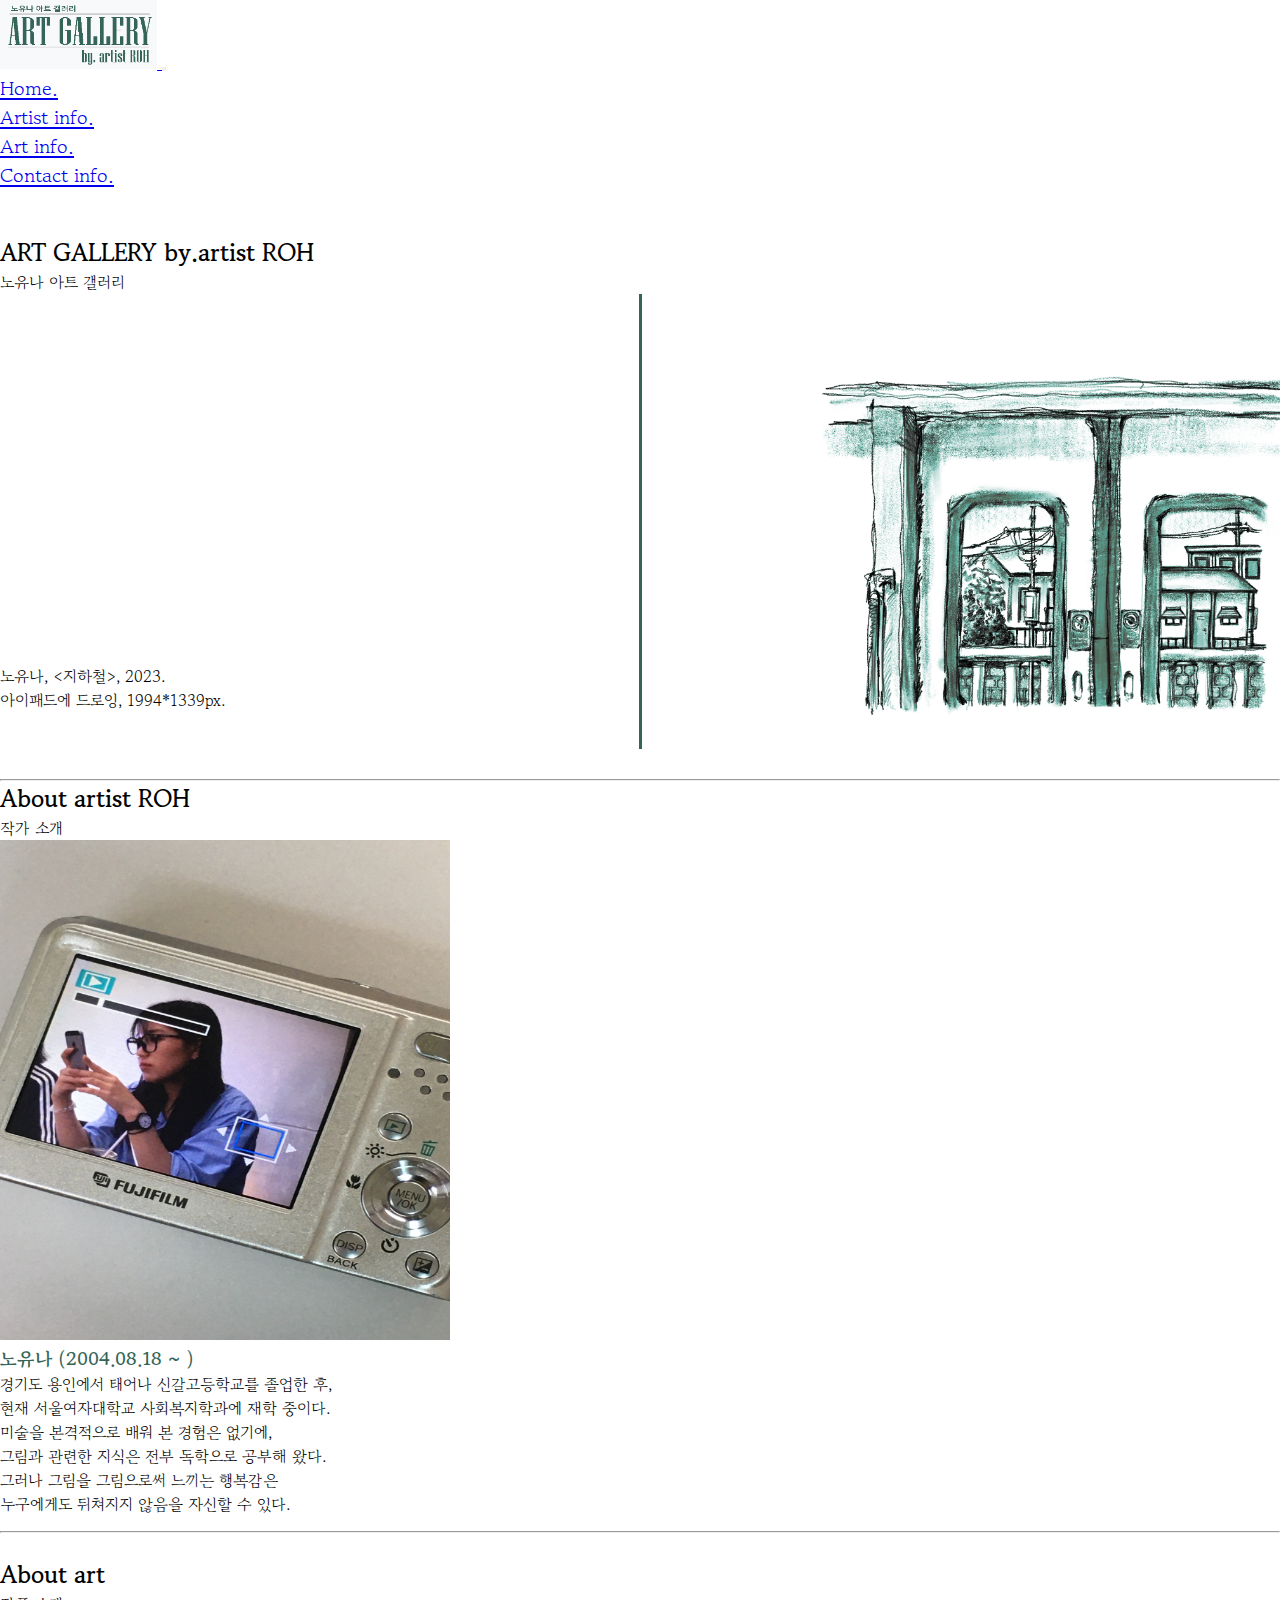
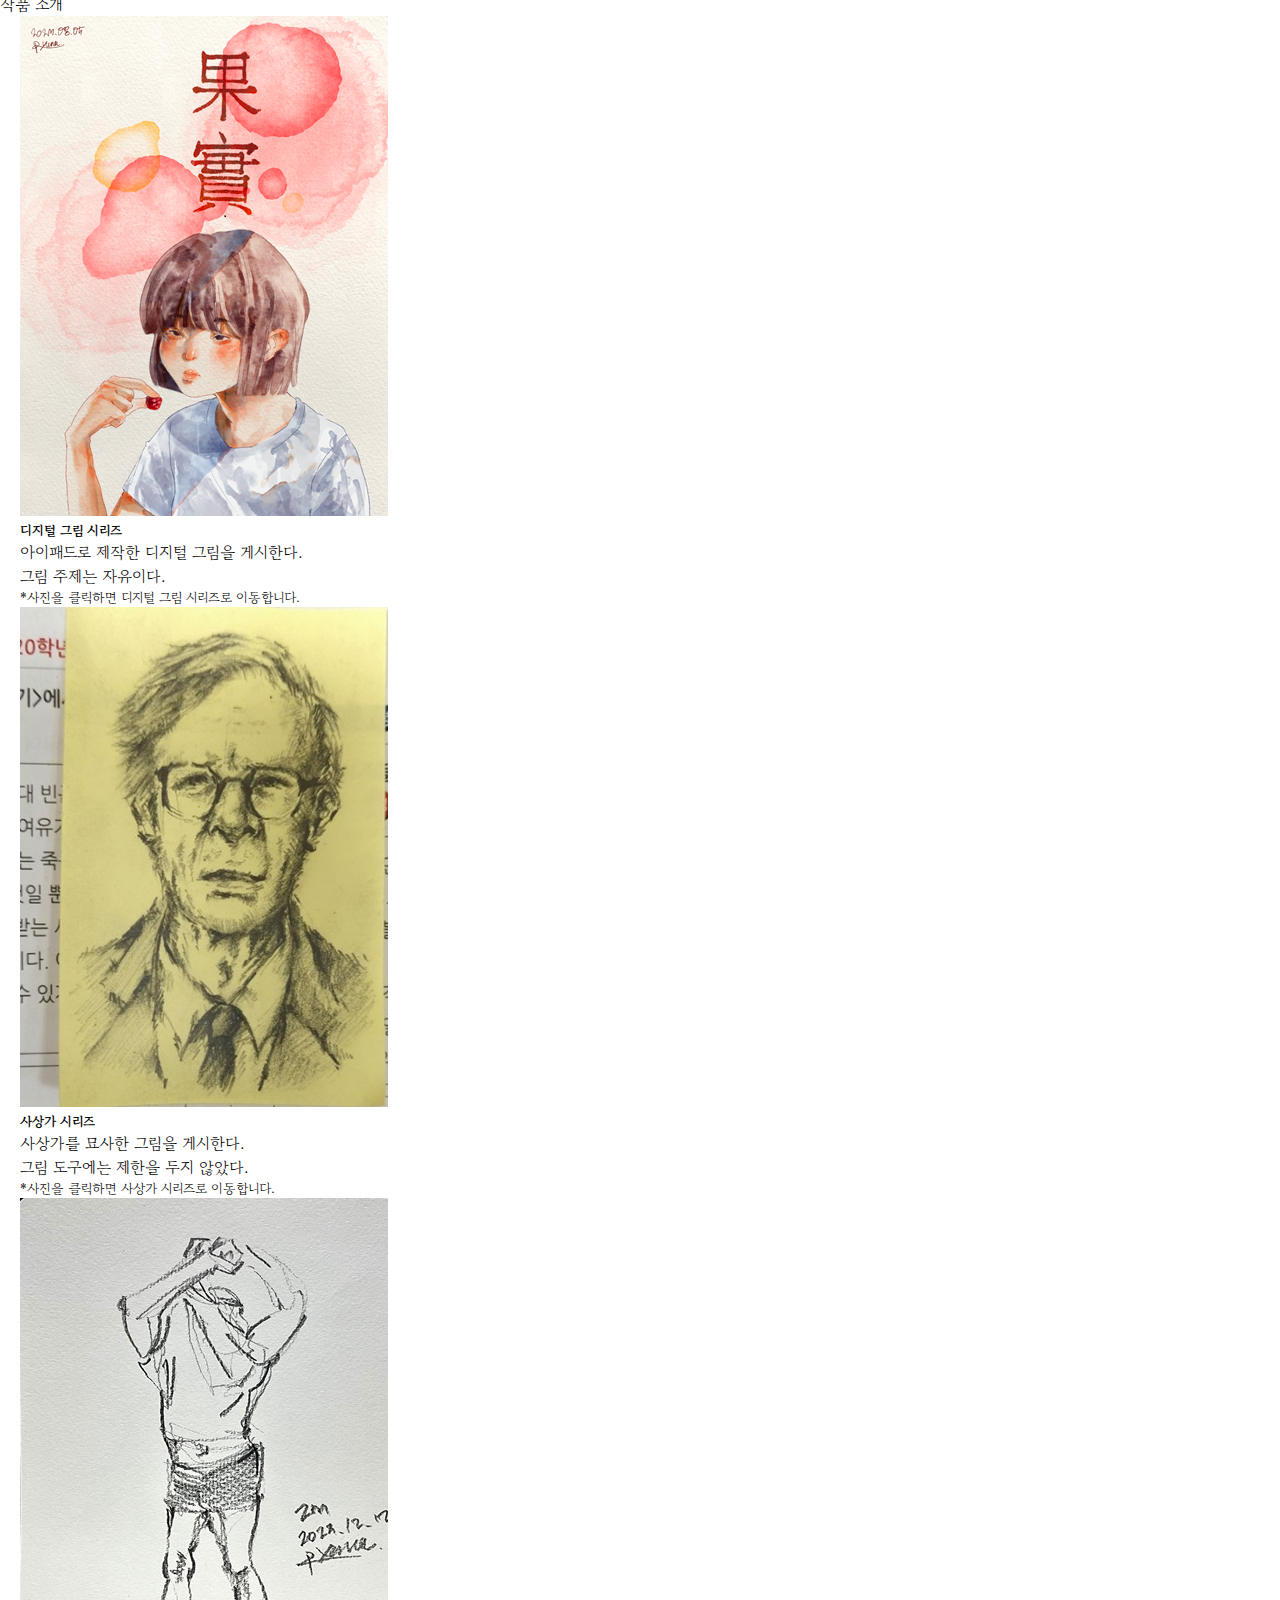
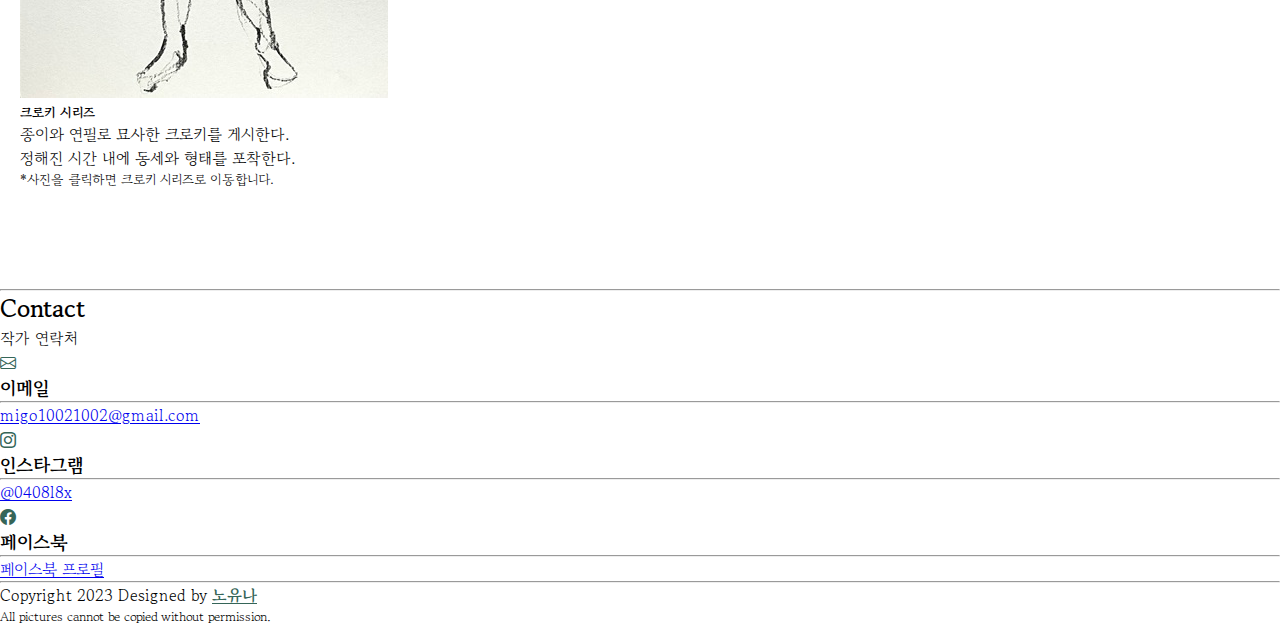
<file: index.html>
<!doctype html>
<html lang="ko">
  <head>
<!--//                   _ooOoo_
    //                  o8888888o
    //                  88" . "88
    //                  (| -_- |)
    //                  O\  =  /O
    //               ____/`---'\____
    //             .'  \\|     |//  `.
    //            /  \\|||  :  |||//  \
    //           /  _||||| -:- |||||-  \
    //           |   | \\\  -  /// |   |
    //           | \_|  ''\---/''  |   |
    //           \  .-\__  `-`  ___/-. /
    //         ___`. .'  /--.--\  `. . __
    //      ."" '<  `.___\_<|>_/___.'  >'"".
    //     | | :  `- \`.;`\ _ /`;.`/ - ` : | |
    //     \  \ `-.   \_ __\ /__ _/   .-` /  /
    //======`-.____`-.___\_____/___.-`____.-'======
    //                   `=---='
    //
    //^^^^^^^^^^^^^^^^^^^^^^^^^^^^^^^^^^^^^^^^^^^^^
    //          佛祖保佑           永无BUG
    //         God Bless        Never Crash
    //         Buddha Bless:      "No Bugs"-->
    
    <meta charset="utf-8">
    <meta name="viewport" content="width=device-width, initial-scale=1">
    <title>ART GALLERY by. artist ROH</title>

    <!--스타일-->
    <style>
    </style>

    <link href="https://cdn.jsdelivr.net/npm/bootstrap@5.3.1/dist/css/bootstrap.min.css" rel="stylesheet" integrity="sha384-4bw+/aepP/YC94hEpVNVgiZdgIC5+VKNBQNGCHeKRQN+PtmoHDEXuppvnDJzQIu9" crossorigin="anonymous">
    <link rel="stylesheet" href="https://cdn.jsdelivr.net/npm/bootstrap-icons@1.9.1/font/bootstrap-icons.css">

    <!--구글폰트-->
    <link rel="preconnect" href="https://fonts.googleapis.com">
    <link rel="preconnect" href="https://fonts.gstatic.com" crossorigin>
    <link href="https://fonts.googleapis.com/css2?family=Gowun+Batang&display=swap" rel="stylesheet">

    <!--외부 스타일시트-->
    <link type="text/css" rel="stylesheet" href="style.css">
  </head>

  <body data-bs-spy="scroll" data-bs-target="#nav-menu">

      <!-- 네비게이션 영역 시작 -->
      
  <a id="home"></a>
      <nav class="navbar navbar-expand-md bg-light border-bottom border-1 fixed-top">
        <div class="container">

            <a class="navbar-brand" href="#home">
              <img src="weblogo.png" width="157.1" height="68.5">
                </a>

            <button class="navbar-toggler" type="button" data-bs-toggle="collapse" data-bs-target="#nav-menu"
                aria-controls="nav-menu" aria-expanded="false" aria-label="메뉴">
                <span class="navbar-toggler-icon"></span>
            </button>

            <div class="collapse navbar-collapse" id="nav-menu">
                <ul class="navbar-nav ms-auto my-2">
                    <li class="nav-item"><a class="nav-link" href="#home" style="font-size: 15pt;">Home.</a></li>
                    <li class="nav-item"><a class="nav-link" href="#about-artist" style="font-size: 15pt;">Artist info.</a></li>
                    <li class="nav-item"><a class="nav-link" href="#art" style="font-size: 15pt;">Art info.</a></li>
                    <li class="nav-item"><a class="nav-link" href="#contact" style="font-size: 15pt;">Contact info.</a></li>
                </ul>
            </div>
        </div>
    </nav>

<!--네비게이션 영역 끝-->

<pre>
  


</pre>

<div class="container">

<!--홈 화면 영역 시작-->

<div class="text-center py-5">
  <h2 class="fw-bold">ART GALLERY by.artist ROH</h2>
  <p class="lead text-muted">노유나 아트 갤러리</p>
</div>
    <div class="container" id="mainart">
      <div class="row">
        <div id="traininfo" class="col">
          노유나, <지하철>, 2023.<br/>
          아이패드에 드로잉, 1994*1339px.
        </div>
        <div class="col">
          <img src="main_train.png" width="700" height="450">
        </div>
      </div>
    </div>
      <pre>

      </pre>
      <hr/>

<!--홈 화면 영역 끝-->

<!--작가 소개 영역 시작-->  

<section class="container py-5" id="about-artist">
  <div class="text-center py-5">
      <h2 class="fw-bold">About artist ROH</h2>
      <p class="lead text-muted">작가 소개</p>
  </div>
  <div class="row justify-content-center align-items-center mb-5">
      <div class="col-md-5">
          <img src="artistpic.jpg" alt="작가 소개" width="450" height="500" class="img-fluid">
      </div>
      <div class="col-md-7 col-lg-5 px-lg-5">
          <h3 id="infotitle" class="fw-bold mb-3">노유나 (2004.08.18 ~ )</h3>
          <p class="lh-lg">경기도 용인에서 태어나 신갈고등학교를 졸업한 후,<br/>현재 서울여자대학교 사회복지학과에 재학 중이다.</p>
          <p class="lh-lg">미술을 본격적으로 배워 본 경험은 없기에,
            <br/>그림과 관련한 지식은 전부 독학으로 공부해 왔다. </p>
            <p class="lh-lg">그러나 그림을 그림으로써 느끼는 행복감은
              <br/>누구에게도 뒤쳐지지 않음을 자신할 수 있다.
          </p>
      </div>
  </div>
  
</section>
<pre>

</pre>

<hr/>

<!--작가 소개 영역 끝-->

<!--작품 소개 영역 시작-->

<div class="text-center py-5">
  <a id="art">&nbsp;</a>
  <h2 class="fw-bold">About art</h2>
  <p class="lead text-muted">작품 소개</p>
</div>

<div class="container text-center" style="margin-bottom: 100px; margin-left: 20px;">
  <div class="gallery">

  <div class="row">
    <div class="col">
      <div class="card" style="width: 23rem;">
        <a href="diartinfo.html" target="_blank"><img src="fruit.PNG" class="card-img-top" alt="fruit"></a>
        <div class="card-body">
          <h5 class="card-text" style="font-weight: bold;">
            디지털 그림 시리즈
          </h5>
          <p>아이패드로 제작한 디지털 그림을 게시한다.
            <br/>그림 주제는 자유이다.</p>
            <p style="font-size: 10pt;">*사진을 클릭하면 디지털 그림 시리즈로 이동합니다.</p>
        </div>
      </div>
    </div>

    <div class="col">
      <div class="card" style="width: 23rem;">
        <a href="ethartinfo.html" target="_blank"><img src="rawls.jpg" class="card-img-top" alt="rawls"></a>
        <div class="card-body">
          <h5 class="card-text" style="font-weight: bold;">
            사상가 시리즈
          </h5>
          <p>사상가를 묘사한 그림을 게시한다.
            <br/>그림 도구에는 제한을 두지 않았다.</p>
            <p style="font-size: 10pt;">*사진을 클릭하면 사상가 시리즈로 이동합니다.</p>
        </div>
      </div>
    </div>

    <div class="col">
      <div class="card" style="width: 23rem;">
        <a href="croinfo.html" target="_blank"><img src="croquis2.jpg" class="card-img-top" alt="cro"></a>
        <div class="card-body">
          <h5 class="card-text" style="font-weight: bold;">
            크로키 시리즈
          </h5>
          <p>종이와 연필로 묘사한 크로키를 게시한다.
            <br/>정해진 시간 내에 동세와 형태를 포착한다.</p>
            <p style="font-size: 10pt;">*사진을 클릭하면 크로키 시리즈로 이동합니다.</p>
        </div>
      </div>
    </div>
  </div>

</div>

</div>

<hr/>
<!--작품 소개 영역 끝-->

<!--연락처 영역 시작-->


<section class="container overflow-hidden py-5 text-center" id="contact">

  <div class="py-5">
      <h2 class="fw-bold">Contact</h2>
      <p class="lead text-muted">작가 연락처</p>
  </div>

  <div class="row py-5 gy-3">
      <div class="col-md-4">
          <div class="shadow p-4 border-bottom border-2 border-success">
              <i id="email" class="bi bi-envelope fs-5"></i>
              <h3 class="fw-bold fs-5 py-2">이메일</h3>
              <hr>
              <p class="text-muted"><a href="https://mail.google.com/mail/u/0/?tab=rm&ogbl#inbox" target="_blank" class="link-success link-offset-2 link-underline-opacity-25 link-underline-opacity-100-hover">migo10021002@gmail.com</a></p>
          </div>
      </div>

      <div class="col-md-4">
        <div class="shadow p-4 border-bottom border-2 border-success">
            <i id="ins" class="bi bi-instagram fs-5"></i>
            <h3 class="fw-bold fs-5 py-2">인스타그램</h3>
            <hr>
            <p class="text-muted"><a href="https://instagram.com/0408l8x?igshid=MzMyNGUyNmU2YQ==" target="_blank" class="link-success link-offset-2 link-underline-opacity-25 link-underline-opacity-100-hover">@0408l8x</a></p>
        </div>
    </div>

      <div class="col-md-4">
          <div class="shadow p-4 border-bottom border-2 border-success">
            <i id="fcb" class="bi bi-facebook fs-5"></i>
              <h3 class="fw-bold fs-5 py-2">페이스북</h3>              
              <hr>
              <p class="text-muted"></p></a><a href="https://www.facebook.com/profile.php?id=100023701244169" target="_blank" class="link-success link-offset-2 link-underline-opacity-25 link-underline-opacity-100-hover">페이스북 프로필</a></p>
          </div>
      </div>

  </div>
</section>
<hr/>
<!--연락처 영역 끝-->

<!--풋터 영역 시작-->

<footer class="bg-light text-black">
  <div class="container text-center">
      <p class="py-4 mb-0">Copyright 2023 Designed by
        <a id="RYN" href="easteregg.html">노유나</a></p>
      <p class="text-muted" style="font-size: small; padding-bottom: 15px;">All pictures cannot be copied without permission.</p>
  </div>
</footer>

<!--풋터 영역 끝-->

</div>

      <script src="https://cdn.jsdelivr.net/npm/bootstrap@5.3.1/dist/js/bootstrap.bundle.min.js" integrity="sha384-HwwvtgBNo3bZJJLYd8oVXjrBZt8cqVSpeBNS5n7C8IVInixGAoxmnlMuBnhbgrkm" crossorigin="anonymous"></script>
  </body>
</html>
</file>
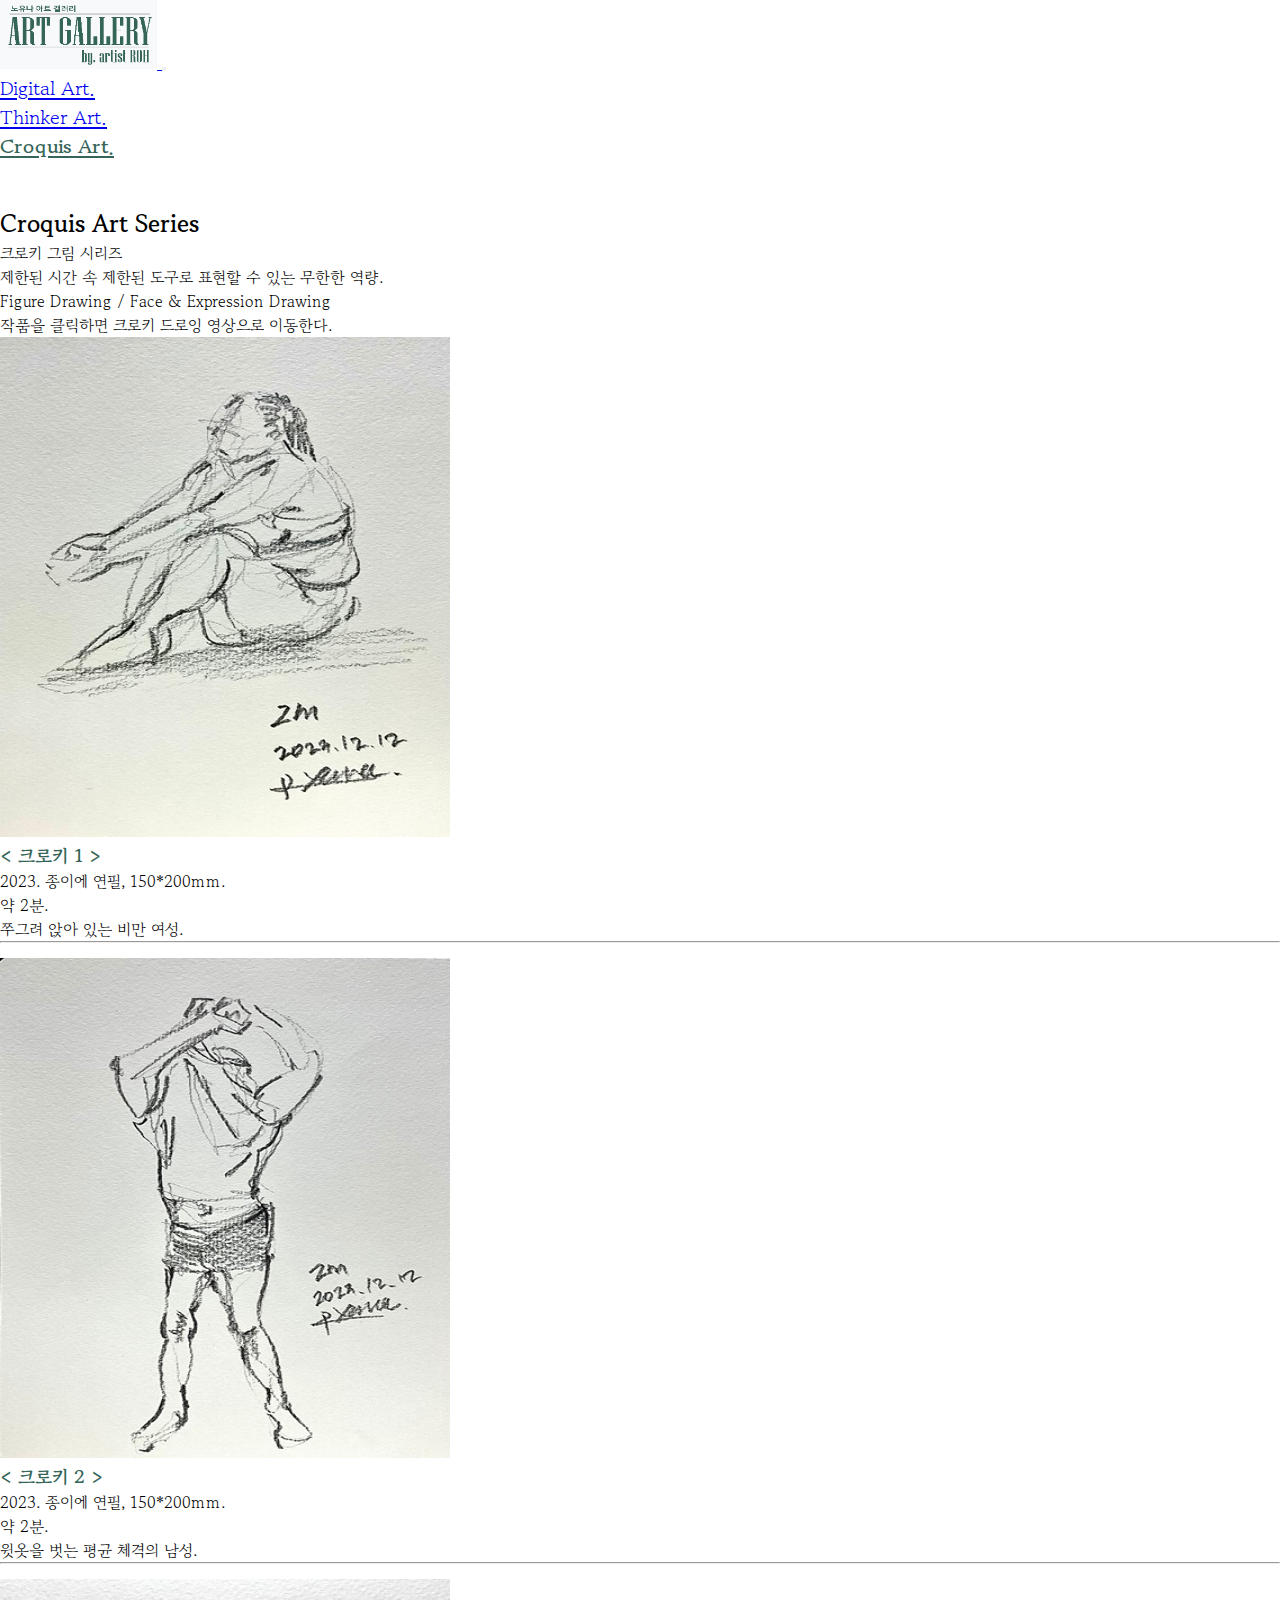
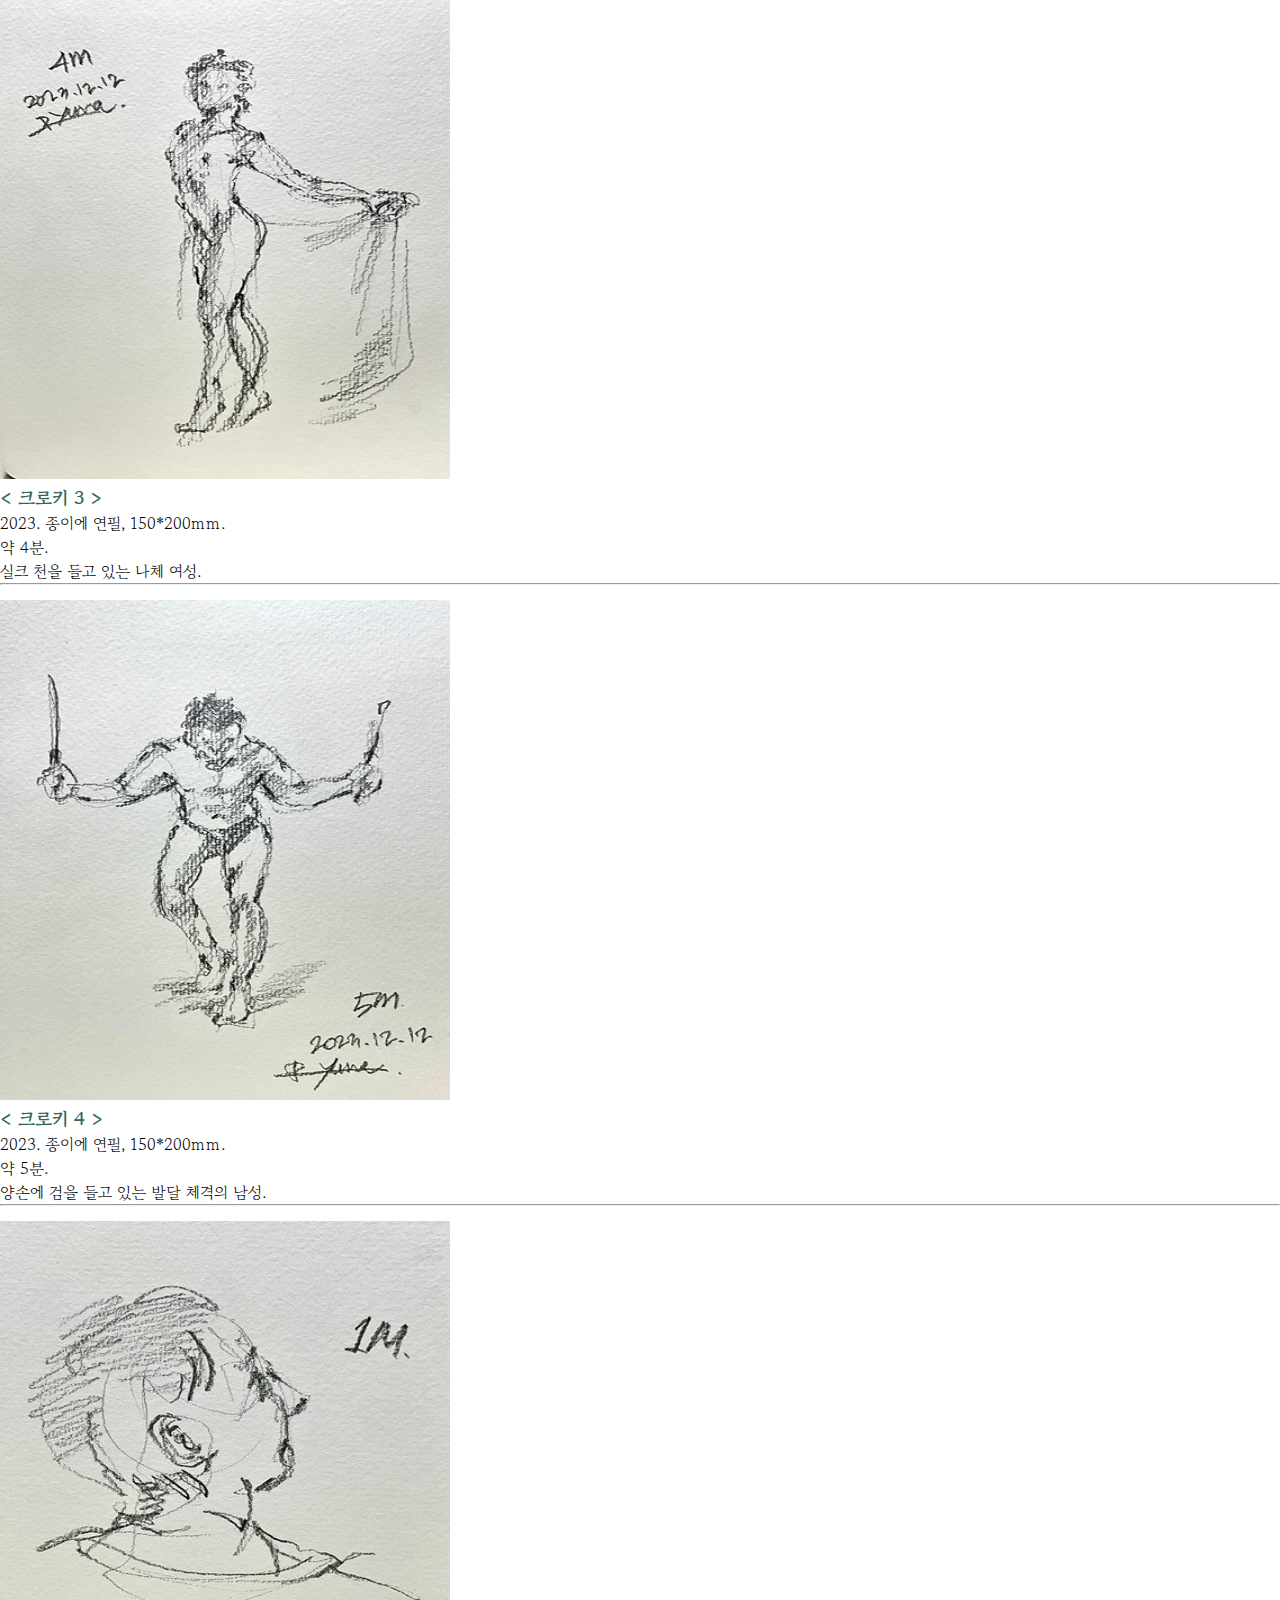
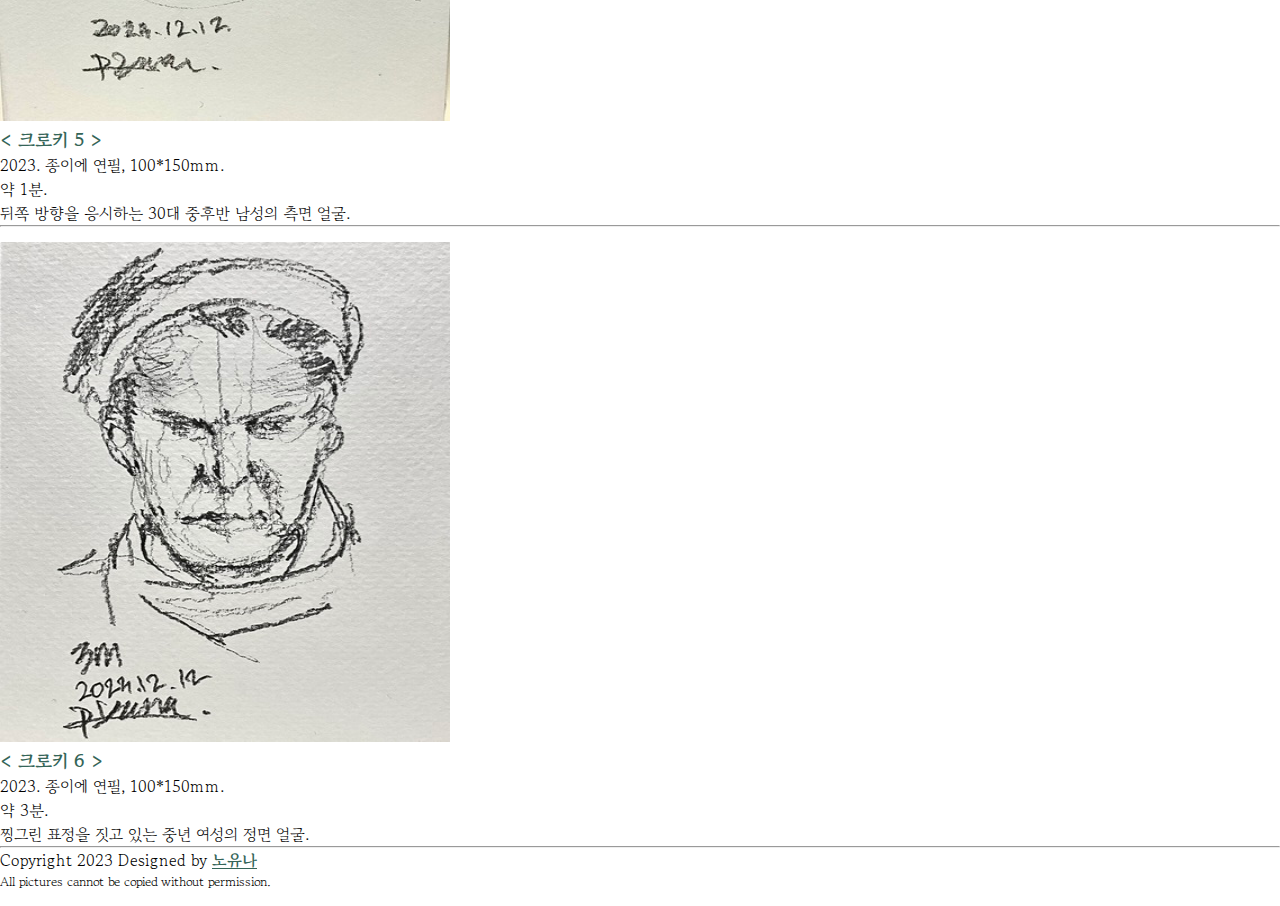
<file: croinfo.html>
<!doctype html>
<html lang="ko">
  <head>
    <meta charset="utf-8">
    <meta name="viewport" content="width=device-width, initial-scale=1">
    <title>Croquis Art Series</title>


    <link href="https://cdn.jsdelivr.net/npm/bootstrap@5.3.1/dist/css/bootstrap.min.css" rel="stylesheet" integrity="sha384-4bw+/aepP/YC94hEpVNVgiZdgIC5+VKNBQNGCHeKRQN+PtmoHDEXuppvnDJzQIu9" crossorigin="anonymous">
    <link rel="stylesheet" href="https://cdn.jsdelivr.net/npm/bootstrap-icons@1.9.1/font/bootstrap-icons.css">
    
    <!--구글 폰트-->
    <link rel="preconnect" href="https://fonts.googleapis.com">
    <link rel="preconnect" href="https://fonts.gstatic.com" crossorigin>
    <link href="https://fonts.googleapis.com/css2?family=Gowun+Batang&display=swap" rel="stylesheet">
    </head>

    <!--외부 스타일시트-->
    <link type="text/css" rel="stylesheet" href="crostyle.css">

  <body>

    <!--네비게이션 영역 시작-->
      
  <nav class="navbar navbar-expand-md bg-light border-bottom border-1 fixed-top">
    <div class="container">

        <a class="navbar-brand" href="index.html">
          <img src="weblogo.png" width="157.1" height="68.5">
            </a>

        <button class="navbar-toggler" type="button" data-bs-toggle="collapse" data-bs-target="#nav-menu"
            aria-controls="nav-menu" aria-expanded="false" aria-label="메뉴">
            <span class="navbar-toggler-icon"></span>
        </button>

        <div class="collapse navbar-collapse" id="nav-menu">
            <ul class="navbar-nav ms-auto my-2">
                <li class="nav-item"><a class="nav-link" href="diartinfo.html" style="font-size: 15pt;">Digital Art.</a></li>
                <li class="nav-item"><a class="nav-link" href="ethartinfo.html" style="font-size: 15pt;">Thinker Art.</a></li>
                <li class="nav-item"><a class="nav-link" href="croinfo.html" style="font-size: 15pt; font-weight: bold; color: #356558;">Croquis Art.</a></li>

            </ul>
        </div>
    </div>
  </nav>

<!--네비게이션 영역 끝-->

<pre>



</pre>

<!--작품 상세 정보 영역 시작-->

<div class="container">
  
  <div class="gallery">

  <div class="text-center py-5">
    <h2 class="fw-bold">Croquis Art Series</h2>
    <p class="lead text-muted">크로키 그림 시리즈</p>
    <p>제한된 시간 속 제한된 도구로 표현할 수 있는 무한한 역량.
      <br/>Figure Drawing / Face & Expression Drawing
    </p>
    <p>
      작품을 클릭하면 크로키 드로잉 영상으로 이동한다.
    </p>
  </div>

        
  <div class="row justify-content-center align-items-center mb-5">
    <div class="col-md-5">
        <a href="https://youtu.be/bjOPbR0DeRE?si=0MGGJalEHAdvnBLA" target="_blank">
          <figure>
          <img src="croquis1.jpg" alt="크로키1" width="450" height="500" class="img-fluid">
          <figcaption>유튜브 외부 링크로 이동</figcaption>
        </figure>
        </a>
    </div>
    <div class="col-md-7 col-lg-5 px-lg-5">
        <h3 id="infotitle" class="fw-bold mb-3">&lt; 크로키 1 &gt;</h3>
        <p class="text-muted">2023. 종이에 연필, 150*200mm.</p>

        <p class="lh-lg">약 2분.<br/>
          쭈그려 앉아 있는 비만 여성.</p>

    </div>
  </div>

  <hr/>

  <pre>
  </pre>

  <div class="row justify-content-center align-items-center mb-5">
    <div class="col-md-5">
      <a href="https://youtu.be/6c-Mks2P5XU?si=u7orHp4uUrjVBOIN" target="_blank">
        <figure>
        <img src="croquis2.jpg" alt="크로키2" width="450" height="500" class="img-fluid">
        <figcaption>유튜브 외부 링크로 이동</figcaption>
      </figure>
      </a>
  </div>
    <div class="col-md-7 col-lg-5 px-lg-5">
        <h3 id="infotitle" class="fw-bold mb-3">&lt; 크로키 2 &gt;</h3>
        <p class="text-muted">2023. 종이에 연필, 150*200mm.</p>

        <p class="lh-lg">약 2분.<br/>
          윗옷을 벗는 평균 체격의 남성.</p>
    </div>
  </div>

  <hr/>

  <pre>
  </pre>

  <div class="row justify-content-center align-items-center mb-5">
    <div class="col-md-5">
      <a href="https://youtu.be/QMRTJ0hBCIo?si=7y0bw14owwwTUNwe" target="_blank">
        <figure>
        <img src="croquis3.jpg" alt="크로키3" width="450" height="500" class="img-fluid">
        <figcaption>유튜브 외부 링크로 이동</figcaption>
      </figure>
      </a>
  </div>
    <div class="col-md-7 col-lg-5 px-lg-5">
        <h3 id="infotitle" class="fw-bold mb-3">&lt; 크로키 3 &gt;</h3>
        <p class="text-muted">2023. 종이에 연필, 150*200mm.</p>
         
        <p class="lh-lg">약 4분.<br/>
          실크 천을 들고 있는 나체 여성.</p>
    </div>
  </div>

  <hr/>

  <pre>
  </pre>

  <div class="row justify-content-center align-items-center mb-5">
    <div class="col-md-5">
      <a href="https://youtu.be/jTeS5_MHaAM?si=ZosIKFo4FDitsipz" target="_blank">
        <figure>
        <img src="croquis4.jpg" alt="크로키4" width="450" height="500" class="img-fluid">
        <figcaption>유튜브 외부 링크로 이동</figcaption>
      </figure>
      </a>
  </div>
    <div class="col-md-7 col-lg-5 px-lg-5">
        <h3 id="infotitle" class="fw-bold mb-3">&lt; 크로키 4 &gt;</h3>
        <p class="text-muted">2023. 종이에 연필, 150*200mm.</p>

        <p class="lh-lg">약 5분.<br/>
          양손에 검을 들고 있는 발달 체격의 남성.</p>
        </p>
    </div>
  </div>

  <hr/>

  <pre>
  </pre>

  <div class="row justify-content-center align-items-center mb-5">
    <div class="col-md-5">
      <a href="https://youtu.be/nmB_24OxJ-I?si=EEEstEqslSGIA8IK" target="_blank">
        <figure>
        <img src="croquis5.jpg" alt="크로키5" width="450" height="500" class="img-fluid">
        <figcaption>유튜브 외부 링크로 이동</figcaption>
      </figure>
      </a>
  </div>
    <div class="col-md-7 col-lg-5 px-lg-5">
        <h3 id="infotitle" class="fw-bold mb-3">&lt; 크로키 5 &gt;</h3>
        <p class="text-muted">2023. 종이에 연필, 100*150mm.</p>

        <p class="lh-lg">약 1분.<br/>
          뒤쪽 방향을 응시하는 30대 중후반 남성의 측면 얼굴.
          </p>
    </div>
  </div>

  <hr/>

  <pre>
  </pre>

  <div class="row justify-content-center align-items-center mb-5">
    <div class="col-md-5">
      <a href="https://youtu.be/XdtpsscJJtQ?si=xWrknP6S8QyRHZhi" target="_blank">
        <figure>
        <img src="croquis6.jpg" alt="크로키6" width="450" height="500" class="img-fluid">
        <figcaption>유튜브 외부 링크로 이동</figcaption>
      </figure>
      </a>
  </div>
    <div class="col-md-7 col-lg-5 px-lg-5">
        <h3 id="infotitle" class="fw-bold mb-3">&lt; 크로키 6 &gt;</h3>
        <p class="text-muted">2023. 종이에 연필, 100*150mm.</p>

        <p class="lh-lg">약 3분.<br/>
          찡그린 표정을 짓고 있는 중년 여성의 정면 얼굴.</p>
    </div>
  </div>

</div>

  <hr/>

<!--작품 상세 정보 영역 끝-->

<!--풋터 영역 시작-->

<footer class="bg-light text-black">
  <div class="container text-center">
      <p class="py-4 mb-0">Copyright 2023 Designed by
        <a id="RYN" href="easteregg.html">노유나</a></p>
      <p class="text-muted" style="font-size: small; padding-bottom: 15px;">All pictures cannot be copied without permission.</p>
  </div>
</footer>

<!--풋터 영역 끝-->

</div>


    <script src="https://cdn.jsdelivr.net/npm/bootstrap@5.3.1/dist/js/bootstrap.bundle.min.js" integrity="sha384-HwwvtgBNo3bZJJLYd8oVXjrBZt8cqVSpeBNS5n7C8IVInixGAoxmnlMuBnhbgrkm" crossorigin="anonymous"></script>
  </body>
</html>
</file>
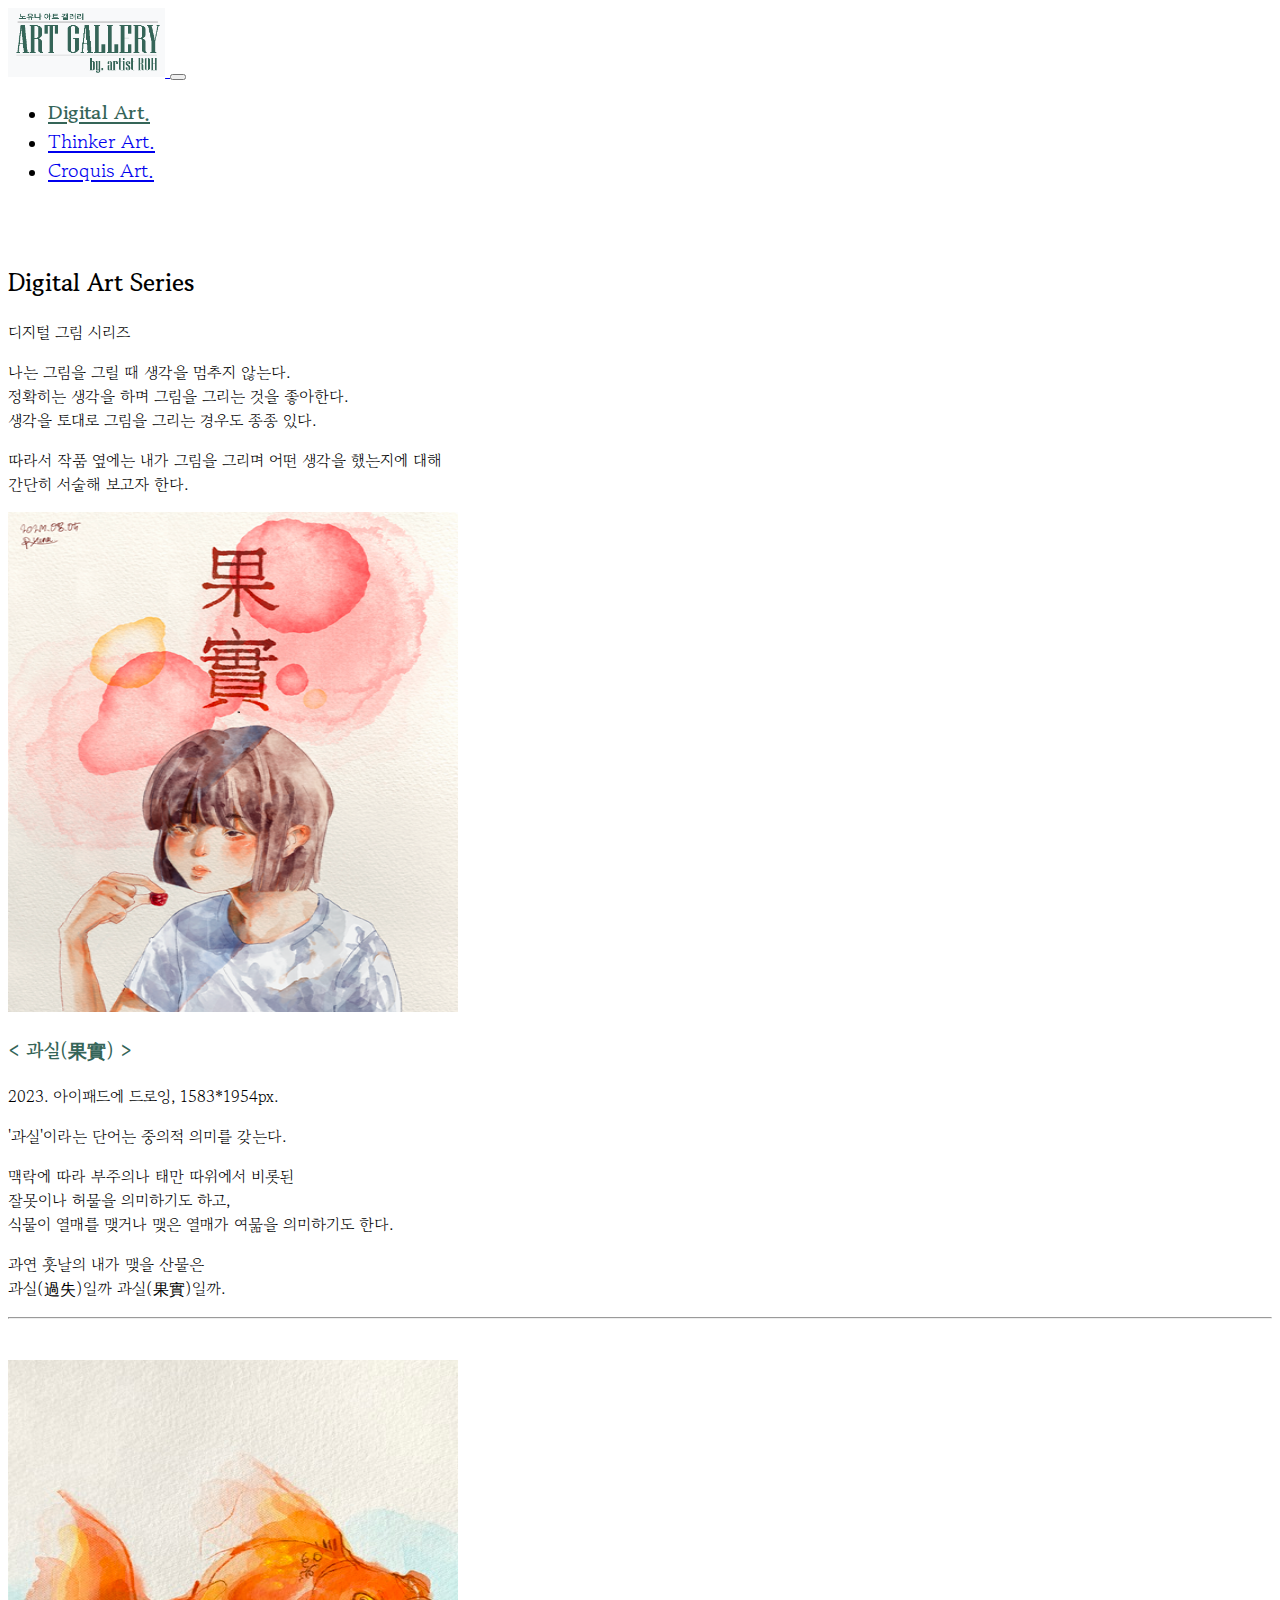
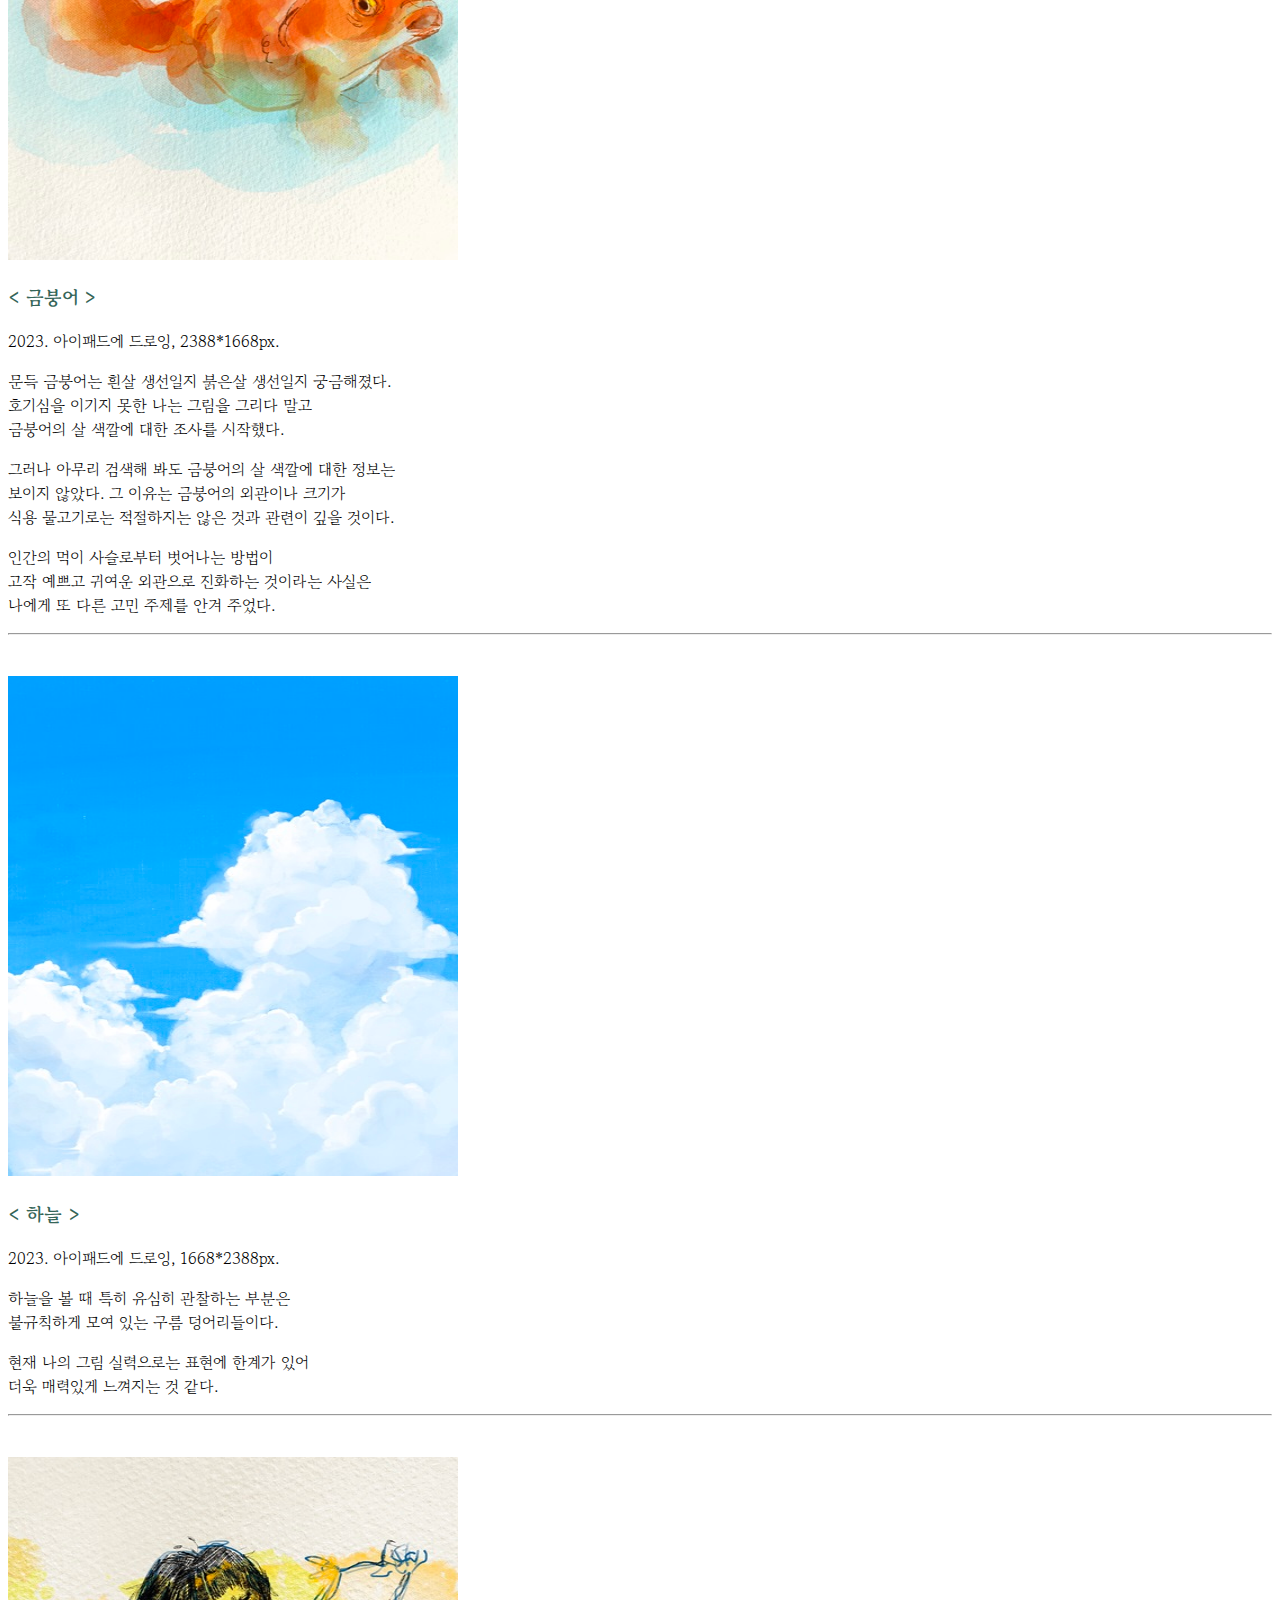
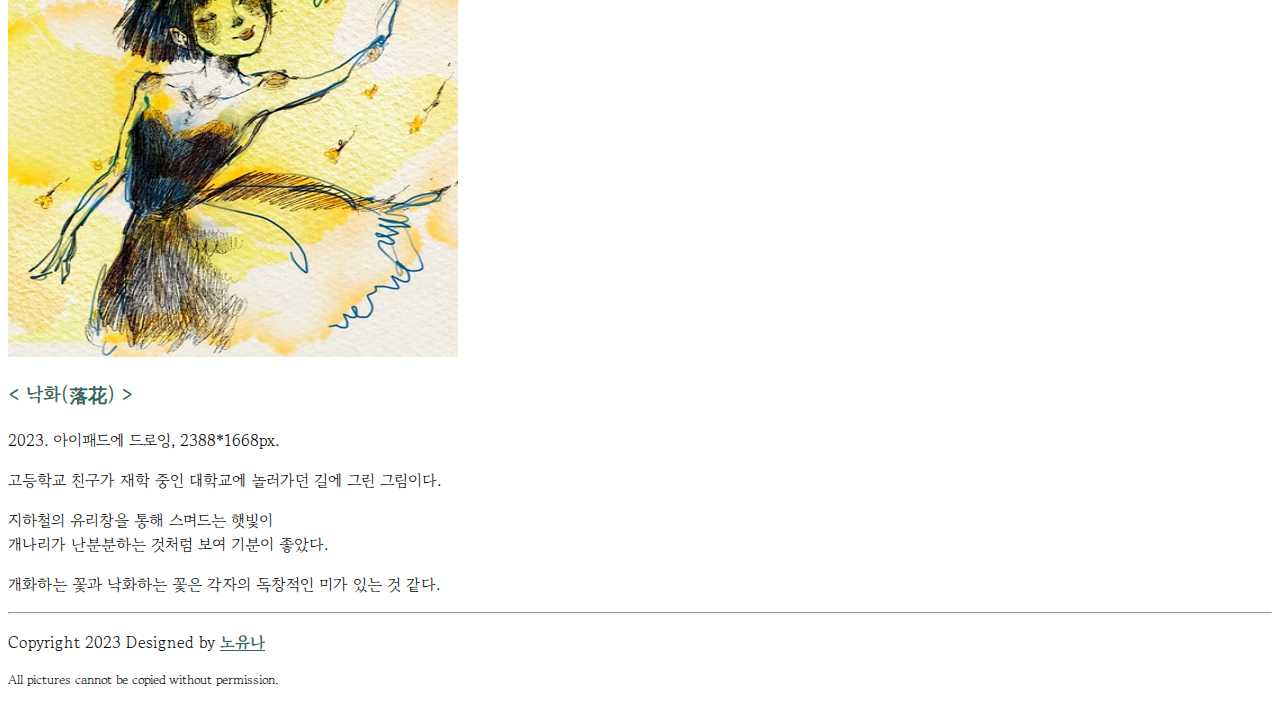
<file: diartinfo.html>
<!doctype html>
<html lang="ko">
  <head>
    <meta charset="utf-8">
    <meta name="viewport" content="width=device-width, initial-scale=1">
    <title>Digital Art Series</title>

    <!--내부 스타일-->
    <style>
      
    </style>

    <link href="https://cdn.jsdelivr.net/npm/bootstrap@5.3.1/dist/css/bootstrap.min.css" rel="stylesheet" integrity="sha384-4bw+/aepP/YC94hEpVNVgiZdgIC5+VKNBQNGCHeKRQN+PtmoHDEXuppvnDJzQIu9" crossorigin="anonymous">
    <link rel="stylesheet" href="https://cdn.jsdelivr.net/npm/bootstrap-icons@1.9.1/font/bootstrap-icons.css">
    
    <!--구글 폰트-->
    <link rel="preconnect" href="https://fonts.googleapis.com">
    <link rel="preconnect" href="https://fonts.gstatic.com" crossorigin>
    <link href="https://fonts.googleapis.com/css2?family=Gowun+Batang&display=swap" rel="stylesheet">
    </head>

    <!--외부 스타일시트-->
    <link type="text/css" rel="stylesheet" href="artstyle.css">

  <body>

    <!--네비게이션 영역 시작-->
      
  <nav class="navbar navbar-expand-md bg-light border-bottom border-1 fixed-top">
    <div class="container">

        <a class="navbar-brand" href="index.html">
          <img src="weblogo.png" width="157.1" height="68.5">
            </a>

        <button class="navbar-toggler" type="button" data-bs-toggle="collapse" data-bs-target="#nav-menu"
            aria-controls="nav-menu" aria-expanded="false" aria-label="메뉴">
            <span class="navbar-toggler-icon"></span>
        </button>

        <div class="collapse navbar-collapse" id="nav-menu">
            <ul class="navbar-nav ms-auto my-2">
                <li class="nav-item"><a class="nav-link" href="diartinfo.html" style="font-size: 15pt; font-weight: bold; color: #356558;">Digital Art.</a></li>
                <li class="nav-item"><a class="nav-link" href="ethartinfo.html" style="font-size: 15pt;">Thinker Art.</a></li>
                <li class="nav-item"><a class="nav-link" href="croinfo.html" style="font-size: 15pt;">Croquis Art.</a></li>

            </ul>
        </div>
    </div>
  </nav>

<!--네비게이션 영역 끝-->

<pre>



</pre>

<!--작품 상세 정보 영역 시작-->

<div class="container">
  
  <div class="text-center py-5">
    <h2 class="fw-bold">Digital Art Series</h2>
    <p class="lead text-muted">디지털 그림 시리즈</p>
    <p>나는 그림을 그릴 때 생각을 멈추지 않는다.
      <br/>정확히는 생각을 하며 그림을 그리는 것을 좋아한다.
      <br/>생각을 토대로 그림을 그리는 경우도 종종 있다.
      <p>따라서 작품 옆에는 내가 그림을 그리며 어떤 생각을 했는지에  대해
        <br/>간단히 서술해 보고자 한다.
      </p>

    </p>
  </div>

        
  <div class="row justify-content-center align-items-center mb-5">
    <div class="col-md-5">
        <img src="fruit.PNG" alt="과실" width="450" height="500" class="img-fluid">
    </div>
    <div class="col-md-7 col-lg-5 px-lg-5">
        <h3 id="infotitle" class="fw-bold mb-3">&lt; 과실(果實) &gt;</h3>
        <p class="text-muted">2023. 아이패드에 드로잉, 1583*1954px.</p>

        <p class="lh-lg">'과실'이라는 단어는 중의적 의미를 갖는다.</p>
        <p class="lh-lg">맥락에 따라 부주의나 태만 따위에서 비롯된
          <br/>잘못이나 허물을 의미하기도 하고,
          <br/>식물이 열매를 맺거나 맺은 열매가 여묾을 의미하기도 한다.</p>
        <p class="lh-lg">과연 훗날의 내가 맺을 산물은
          <br/>과실(過失)일까 과실(果實)일까.
        </p>

    </div>
  </div>

  <hr/>

  <pre>
  </pre>

  <div class="row justify-content-center align-items-center mb-5">
    <div class="col-md-5">
        <img src="fish.jpg" alt="금붕어" width="450" height="500" class="img-fluid">
    </div>
    <div class="col-md-7 col-lg-5 px-lg-5">
        <h3 id="infotitle" class="fw-bold mb-3">&lt; 금붕어 &gt;</h3>
        <p class="text-muted">2023. 아이패드에 드로잉, 2388*1668px.</p>

        <p class="lh-lg">문득 금붕어는 흰살 생선일지 붉은살 생선일지 궁금해졌다.
          <br/>호기심을 이기지 못한 나는 그림을 그리다 말고
          <br/>금붕어의 살 색깔에 대한 조사를 시작했다.
          <p class="lh-lg">그러나 아무리 검색해 봐도 금붕어의 살 색깔에 대한 정보는
            <br/>보이지 않았다. 그 이유는 금붕어의 외관이나 크기가
            <br/>식용 물고기로는 적절하지는 않은 것과 관련이 깊을 것이다.
            <p class="lh-lg">인간의 먹이 사슬로부터 벗어나는 방법이
              <br/>고작 예쁘고 귀여운 외관으로 진화하는 것이라는 사실은
              <br/>나에게 또 다른 고민 주제를 안겨 주었다.
        </p>
    </div>
  </div>

  <hr/>

  <pre>
  </pre>

  <div class="row justify-content-center align-items-center mb-5">
    <div class="col-md-5">
        <img src="sky.jpg" alt="하늘" width="450" height="500" class="img-fluid">
    </div>
    <div class="col-md-7 col-lg-5 px-lg-5">
        <h3 id="infotitle" class="fw-bold mb-3">&lt; 하늘 &gt;</h3>
        <p class="text-muted">2023. 아이패드에 드로잉, 1668*2388px.</p>

        <p class="lh-lg">하늘을 볼 때 특히 유심히 관찰하는 부분은
          <br/>불규칙하게 모여 있는 구름 덩어리들이다.</p>
          <p class="lh-lg">현재 나의 그림 실력으로는 표현에 한계가 있어
          <br/>더욱 매력있게 느껴지는 것 같다.
        </p>
    </div>
  </div>

  <hr/>

  <pre>
  </pre>

  <div class="row justify-content-center align-items-center mb-5">
    <div class="col-md-5">
        <img src="flowerfalling.jpg" alt="낙화" width="450" height="500" class="img-fluid">
    </div>
    <div class="col-md-7 col-lg-5 px-lg-5">
        <h3 id="infotitle" class="fw-bold mb-3">&lt; 낙화(落花) &gt;</h3>
        <p class="text-muted">2023. 아이패드에 드로잉, 2388*1668px.</p>

        <p class="lh-lg">고등학교 친구가 재학 중인 대학교에 놀러가던 길에 그린 그림이다.</p>
          <p class="lh-lg">지하철의 유리창을 통해 스며드는 햇빛이
          <br/>개나리가 난분분하는 것처럼 보여 기분이 좋았다.</p>
          <p class="lh-lg">개화하는 꽃과 낙화하는 꽃은 각자의 독창적인 미가 있는 것 같다.
        </p>
    </div>
  </div>

  <hr/>

<!--작품 상세 정보 영역 끝-->

<!--풋터 영역 시작-->

<footer class="bg-light text-black">
  <div class="container text-center">
      <p class="py-4 mb-0">Copyright 2023 Designed by
        <a id="RYN" href="easteregg.html">노유나</a></p>
      <p class="text-muted" style="font-size: small; padding-bottom: 15px;">All pictures cannot be copied without permission.</p>
  </div>
</footer>

<!--풋터 영역 끝-->

</div>


    <script src="https://cdn.jsdelivr.net/npm/bootstrap@5.3.1/dist/js/bootstrap.bundle.min.js" integrity="sha384-HwwvtgBNo3bZJJLYd8oVXjrBZt8cqVSpeBNS5n7C8IVInixGAoxmnlMuBnhbgrkm" crossorigin="anonymous"></script>
  </body>
</html>
</file>
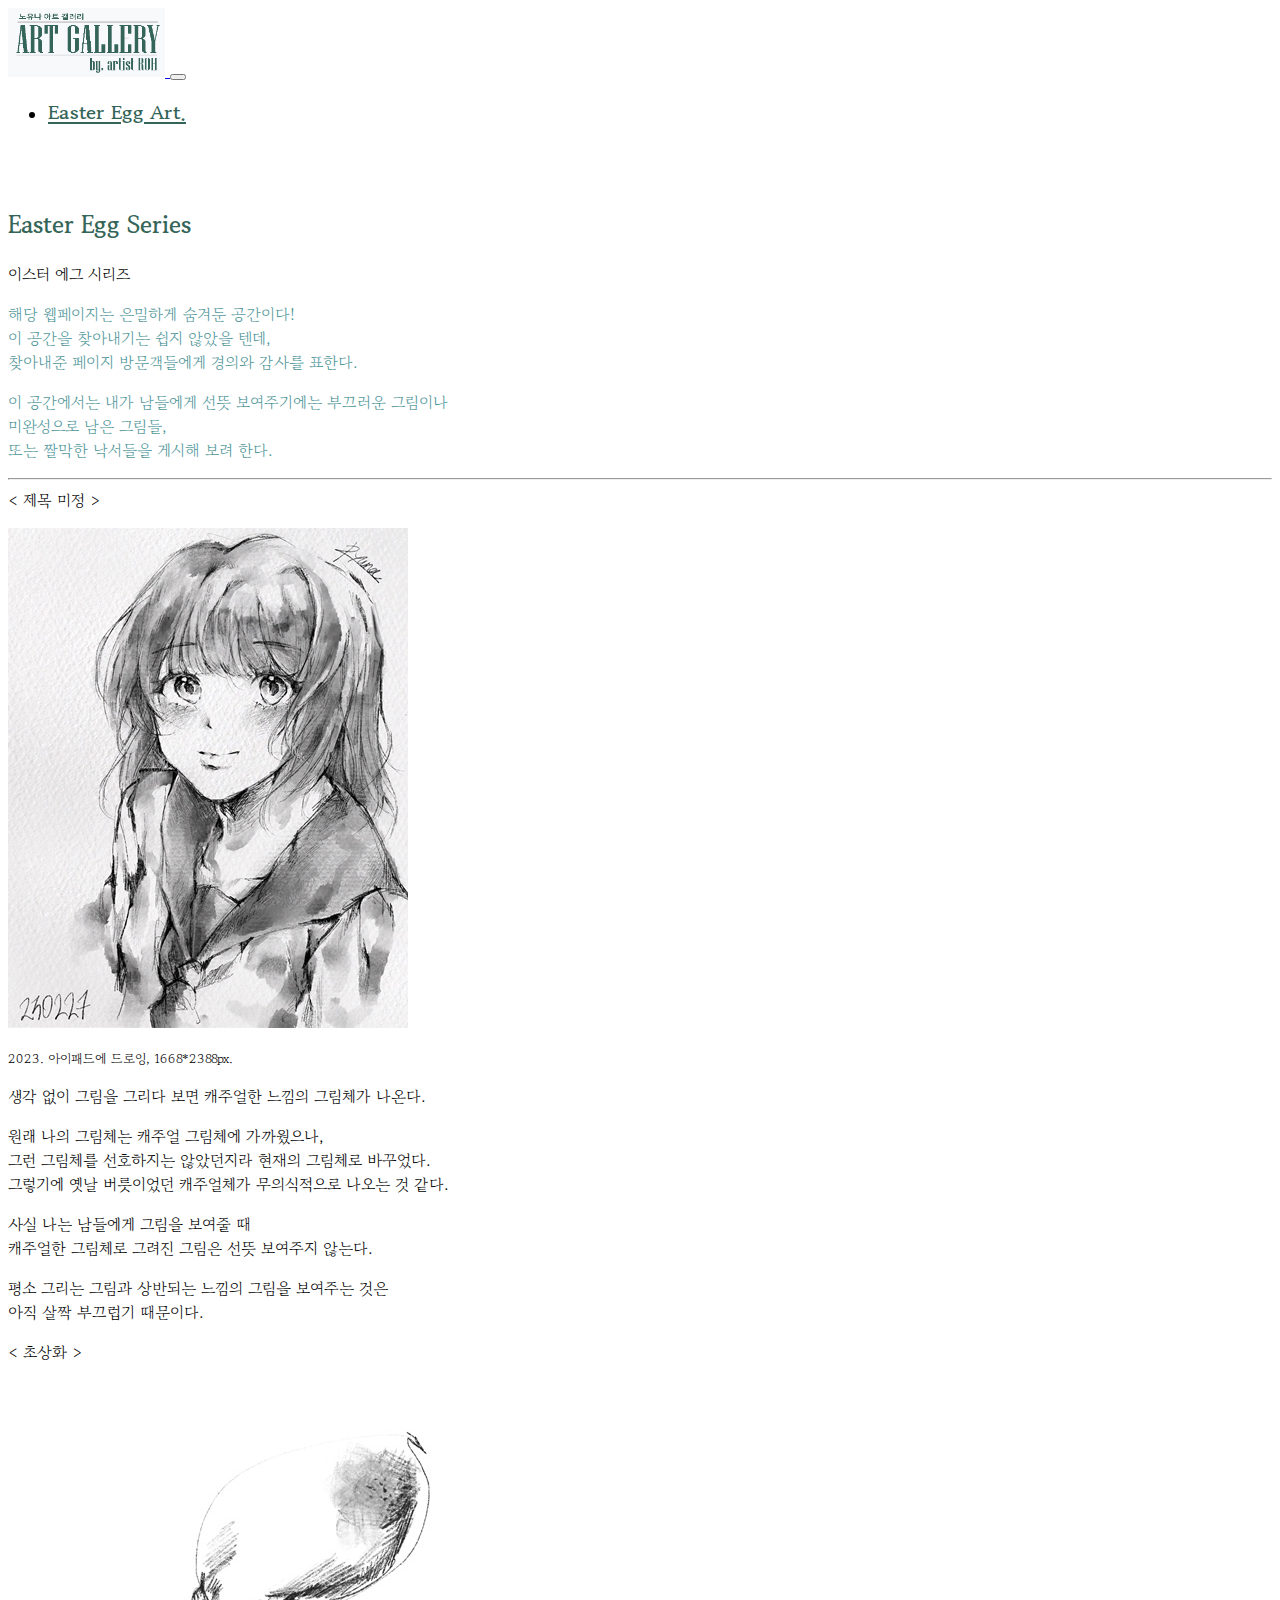
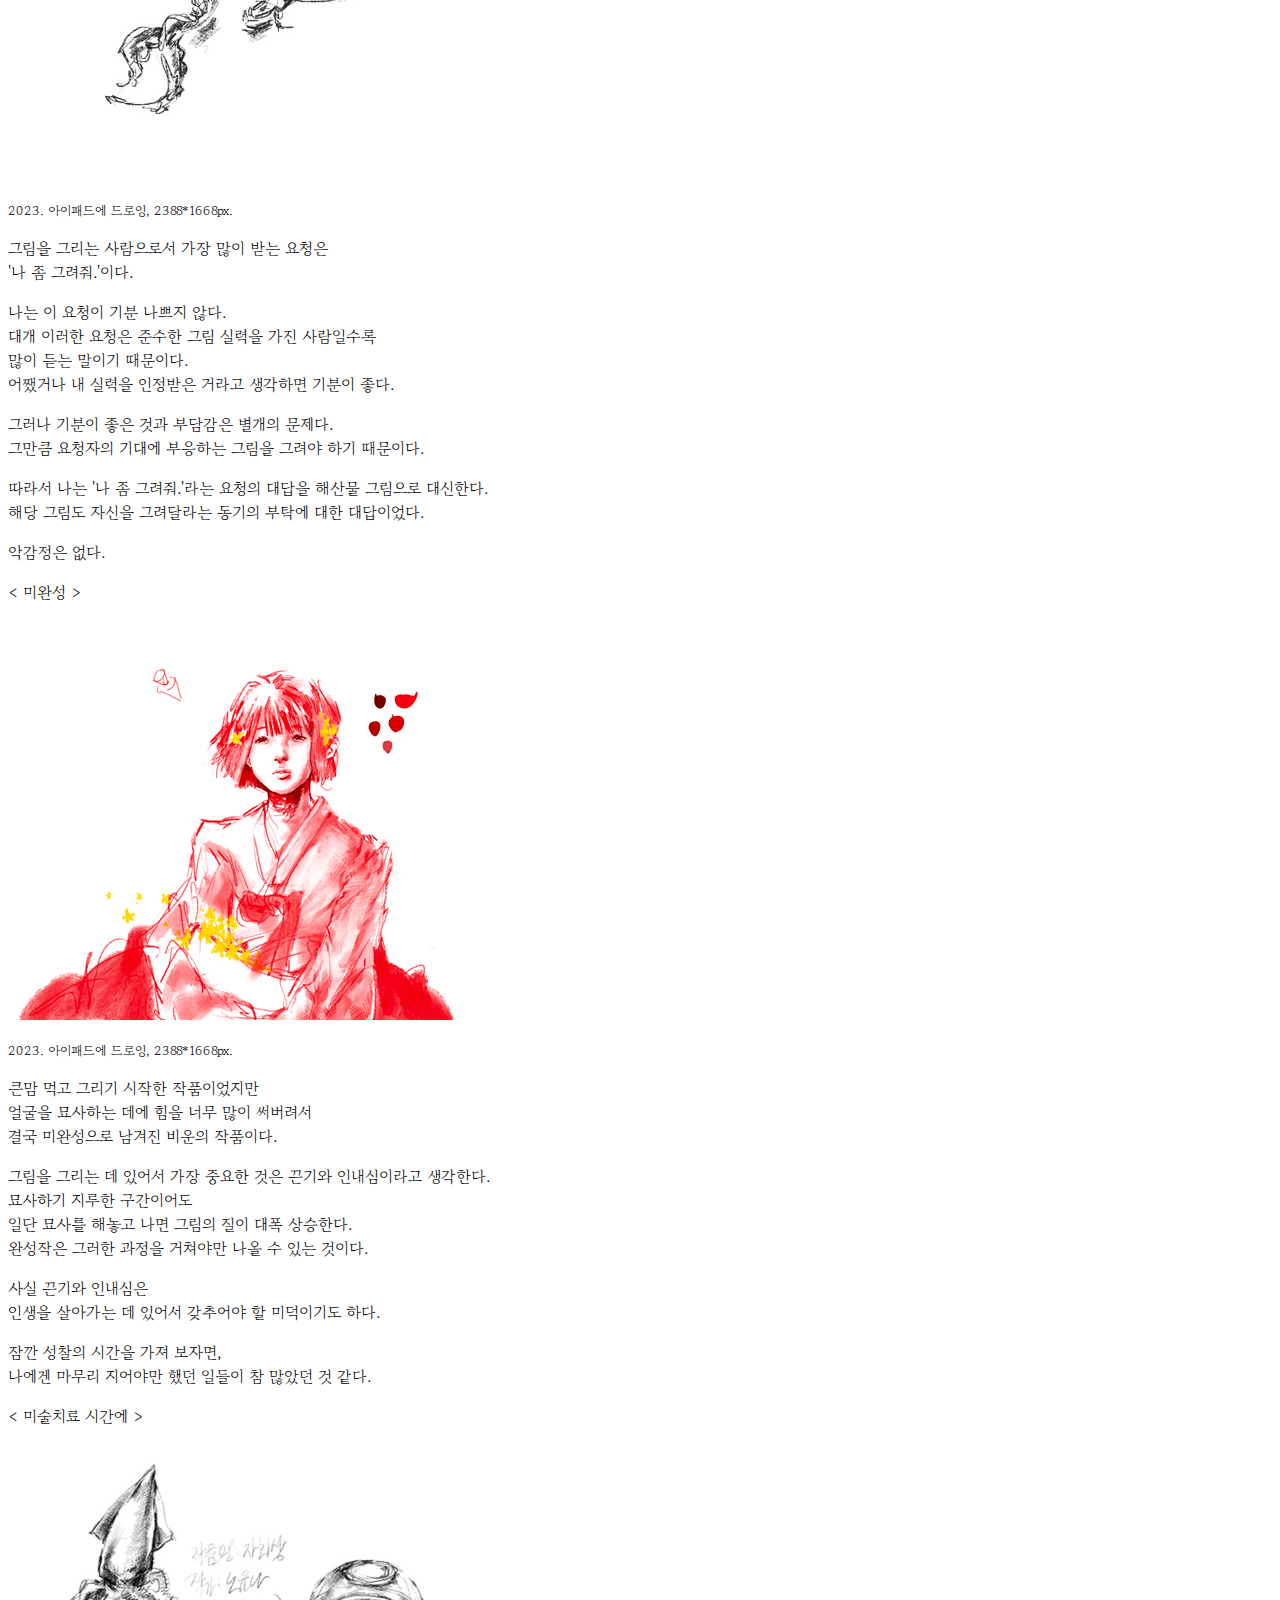
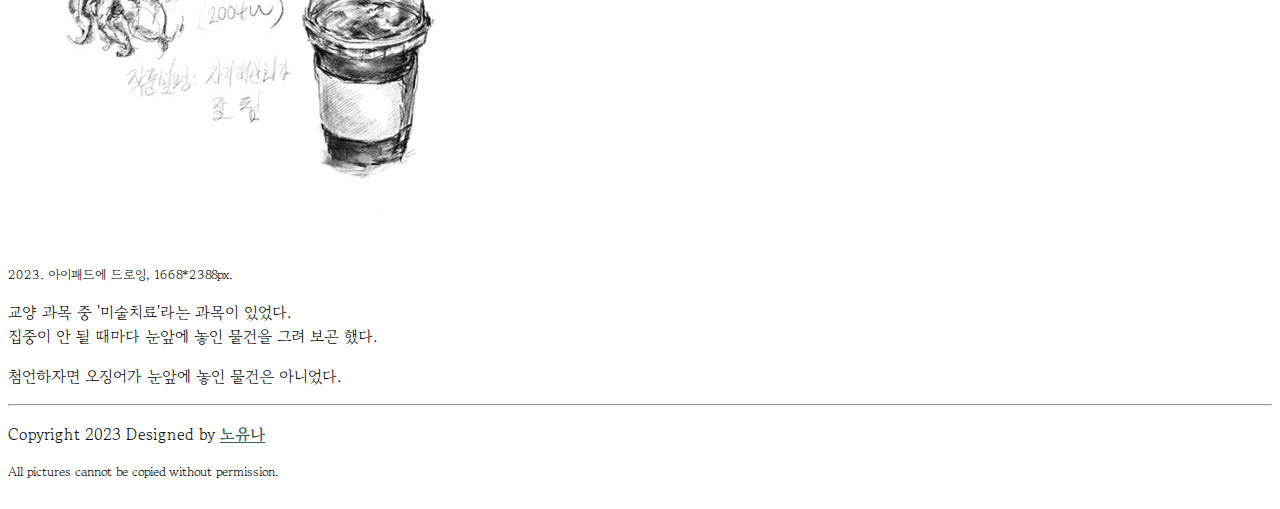
<file: easteregg.html>
<!doctype html>
<html lang="ko">
  <head>
    <meta charset="utf-8">
    <meta name="viewport" content="width=device-width, initial-scale=1">
    <title>Easter Egg Series</title>

    <!--내부 스타일-->
    <style>
      .welcome{color:rgb(78, 149, 152);}
    </style>

    <link href="https://cdn.jsdelivr.net/npm/bootstrap@5.3.1/dist/css/bootstrap.min.css" rel="stylesheet" integrity="sha384-4bw+/aepP/YC94hEpVNVgiZdgIC5+VKNBQNGCHeKRQN+PtmoHDEXuppvnDJzQIu9" crossorigin="anonymous">
    <link rel="stylesheet" href="https://cdn.jsdelivr.net/npm/bootstrap-icons@1.9.1/font/bootstrap-icons.css">
    
    <!--구글 폰트-->
    <link rel="preconnect" href="https://fonts.googleapis.com">
    <link rel="preconnect" href="https://fonts.gstatic.com" crossorigin>
    <link href="https://fonts.googleapis.com/css2?family=Gowun+Batang&display=swap" rel="stylesheet">
    </head>

    <!--외부 스타일시트-->
    <link type="text/css" rel="stylesheet" href="artstyle.css">

  <body>

    <!--네비게이션 영역 시작-->
      
  <nav class="navbar navbar-expand-md bg-light border-bottom border-1 fixed-top">
    <div class="container">

        <a class="navbar-brand" href="index.html">
          <img src="weblogo.png" width="157.1" height="68.5">
            </a>

        <button class="navbar-toggler" type="button" data-bs-toggle="collapse" data-bs-target="#nav-menu"
            aria-controls="nav-menu" aria-expanded="false" aria-label="메뉴">
            <span class="navbar-toggler-icon"></span>
        </button>

        <div class="collapse navbar-collapse" id="nav-menu">
            <ul class="navbar-nav ms-auto my-2">
                <li class="nav-item"><a class="nav-link" href="easteregg.html" style="font-size: 15pt; font-weight: bold; color: #356558;">Easter Egg Art.</a></li>

            </ul>
        </div>
    </div>
  </nav>

<!--네비게이션 영역 끝-->

<pre>



</pre>

<!--작품 상세 정보 영역 시작-->

<div class="container">

  <div class="text-center py-4">
    <h2 class="fw-bold" style="color: #356558;">Easter Egg Series</h2>
    <p class="lead text-muted">이스터 에그 시리즈</p>
    <p class="welcome">해당 웹페이지는 은밀하게 숨겨둔 공간이다!<br/>
    이 공간을 찾아내기는 쉽지 않았을 텐데,
    <br/> 찾아내준 페이지 방문객들에게 경의와 감사를 표한다.</p>
    <p class="welcome">이 공간에서는 내가 남들에게 선뜻 보여주기에는 부끄러운 그림이나
      <br/>미완성으로 남은 그림들,
      <br/>또는 짤막한 낙서들을 게시해 보려 한다.
    </p>
  </div>

  <hr/>

  <!--이스터에그 작품 소개 시작-->

  <div class="d-flex flex-column align-items-center justify-content-center text-center py-5">

      <div class="card border-success mb-5" style="max-width: 30rem;">
        <div class="card-header fs-5 fw-bold" style="text-align: left;">&lt; 제목 미정 &gt;</div>
        <div class="card-body text-success">
          <p class="card-text">
            <img src="notitle.JPG" alt="제목없음1" width="400" height="500"></p>
            <p class="text-muted" style="font-size: small; text-align: left;">2023. 아이패드에 드로잉, 1668*2388px.</p>
            <p style="text-align: left;">생각 없이 그림을 그리다 보면 캐주얼한 느낌의 그림체가 나온다.</p>
              <p style="text-align: left;">원래 나의 그림체는 캐주얼 그림체에 가까웠으나,
              <br/>그런 그림체를 선호하지는 않았던지라 현재의 그림체로 바꾸었다.
              <br/>그렇기에 옛날 버릇이었던 캐주얼체가 무의식적으로 나오는 것 같다.</p>
              <p style="text-align: left;">사실 나는 남들에게 그림을 보여줄 때
              <br/>캐주얼한 그림체로 그려진 그림은 선뜻 보여주지 않는다.
            </p>
            <p style="text-align: left;">평소 그리는 그림과 상반되는 느낌의 그림을 보여주는 것은
              <br/>아직 살짝 부끄럽기 때문이다.
            </p>
        </div>
      </div>



      <div class="card border-success mb-5" style="max-width: 36rem;">
        <div class="card-header fs-5 fw-bold" style="text-align: left;">&lt; 초상화 &gt;</div>
        <div class="card-body text-success">
          <p class="card-text">
            <img src="octopus.JPG" alt="문어" width="500" height="400"></p>
            <p class="text-muted" style="font-size: small; text-align: left;">2023. 아이패드에 드로잉, 2388*1668px.</p>
            <p style="text-align: left;">그림을 그리는 사람으로서 가장 많이 받는 요청은
              <br/>'나 좀 그려줘.'이다.</p>
              <p style="text-align: left;">나는 이 요청이 기분 나쁘지 않다.
                <br/>대개 이러한 요청은 준수한 그림 실력을 가진 사람일수록
                <br/>많이 듣는 말이기 때문이다.
                <br/>어쨌거나 내 실력을 인정받은 거라고 생각하면 기분이 좋다.
            </p>
            <p style="text-align: left;">그러나 기분이 좋은 것과 부담감은 별개의 문제다.
            <br/>그만큼 요청자의 기대에 부응하는 그림을 그려야 하기 때문이다.</p>
            <p style="text-align: left;">따라서 나는 '나 좀 그려줘.'라는 요청의 대답을 해산물 그림으로 대신한다.
              <br/>해당 그림도 자신을 그려달라는 동기의 부탁에 대한 대답이었다.
            </p>
            <p style="text-align: left;">악감정은 없다.</p>
        </div>
      </div>



      <div class="card border-success mb-5" style="max-width: 36rem;">
        <div class="card-header fs-5 fw-bold" style="text-align: left;">&lt; 미완성 &gt;</div>
        <div class="card-body text-success">
          <p class="card-text">
            <img src="notitle2.PNG" alt="제목없음2" width="500" height="400"></p>
            <p class="text-muted" style="font-size: small; text-align: left;">2023. 아이패드에 드로잉, 2388*1668px.</p>
            <p style="text-align: left;">큰맘 먹고 그리기 시작한 작품이었지만
              <br/>얼굴을 묘사하는 데에 힘을 너무 많이 써버려서
              <br/>결국 미완성으로 남겨진 비운의 작품이다.
            </p>
            <p style="text-align: left;">그림을 그리는 데 있어서 가장 중요한 것은 끈기와 인내심이라고 생각한다.
              <br/>묘사하기 지루한 구간이어도
              <br/>일단 묘사를 해놓고 나면 그림의 질이 대폭 상승한다.
              <br/>완성작은 그러한 과정을 거쳐야만 나올 수 있는 것이다.</p>
              <p style="text-align: left;">사실 끈기와 인내심은
                <br/>인생을 살아가는 데 있어서 갖추어야 할 미덕이기도 하다.</p>
              <p style="text-align: left;">
                    잠깐 성찰의 시간을 가져 보자면,
                <br/>나에겐 마무리 지어야만 했던 일들이 참 많았던 것 같다.
            </p>
        </div>
      </div>

      <div class="card border-success mb-5" style="max-width: 36rem;">
        <div class="card-header fs-5 fw-bold" style="text-align: left;">&lt; 미술치료 시간에 &gt;</div>
        <div class="card-body text-success">
          <p class="card-text">
            <img src="doodle.JPG" alt="낙서" width="500" height="400"></p>
            <p class="text-muted" style="font-size: small; text-align: left;">2023. 아이패드에 드로잉, 1668*2388px.</p>
            <p style="text-align: left;">교양 과목 중 '미술치료'라는 과목이 있었다.
              <br/>집중이 안 될 때마다 눈앞에 놓인 물건을 그려 보곤 했다.
            <p style="text-align: left;">첨언하자면 오징어가 눈앞에 놓인 물건은 아니었다.
            </p>
        </div>
      </div>
    

</div>

<hr/>

<!--이스터에그 작품 소개 끝-->

<!--작품 상세 정보 영역 끝-->


<!--풋터 영역 시작-->

<footer class="bg-light text-black">
  <div class="container text-center">
      <p class="py-4 mb-0">Copyright 2023 Designed by
        <a id="RYN" href="easteregg.html">노유나</a></p>
      <p class="text-muted" style="font-size: small; padding-bottom: 15px;">All pictures cannot be copied without permission.</p>
  </div>
</footer>

<!--풋터 영역 끝-->


</div>


    <script src="https://cdn.jsdelivr.net/npm/bootstrap@5.3.1/dist/js/bootstrap.bundle.min.js" integrity="sha384-HwwvtgBNo3bZJJLYd8oVXjrBZt8cqVSpeBNS5n7C8IVInixGAoxmnlMuBnhbgrkm" crossorigin="anonymous"></script>
  </body>
</html>
</file>
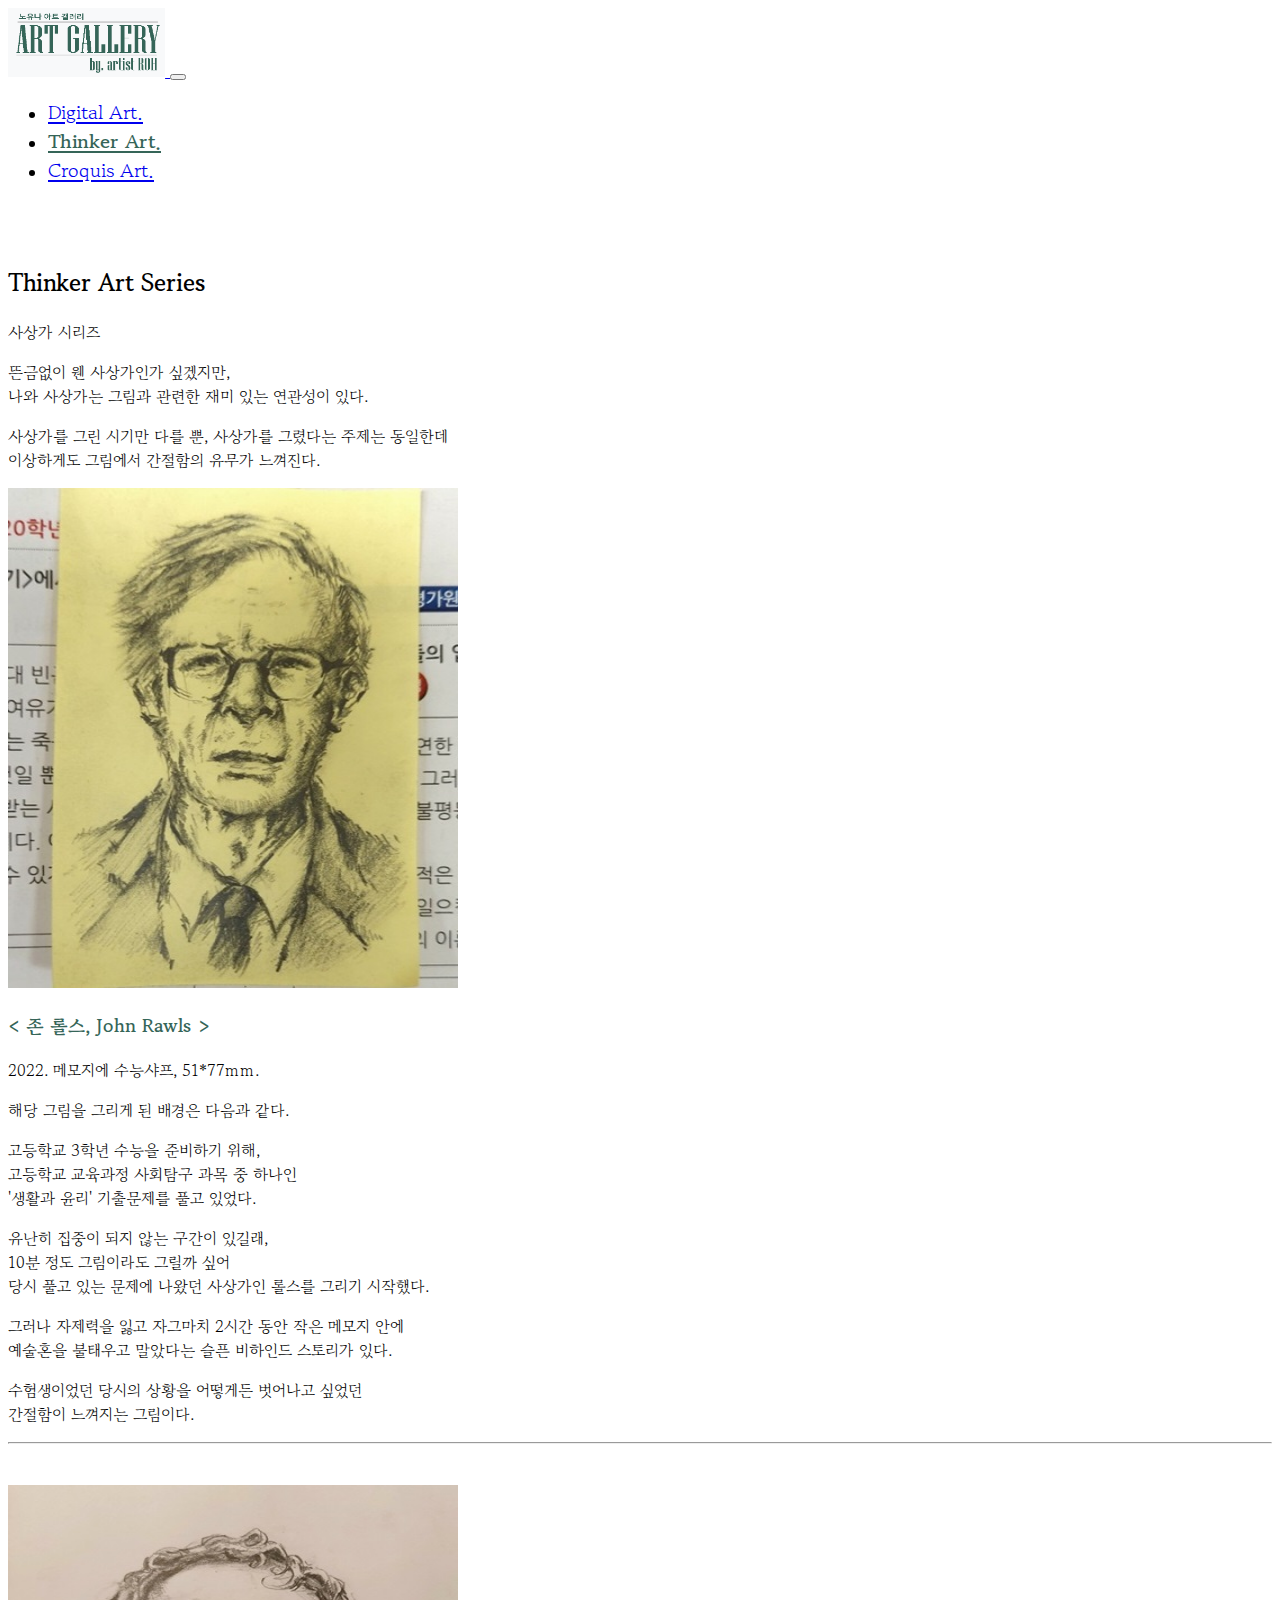
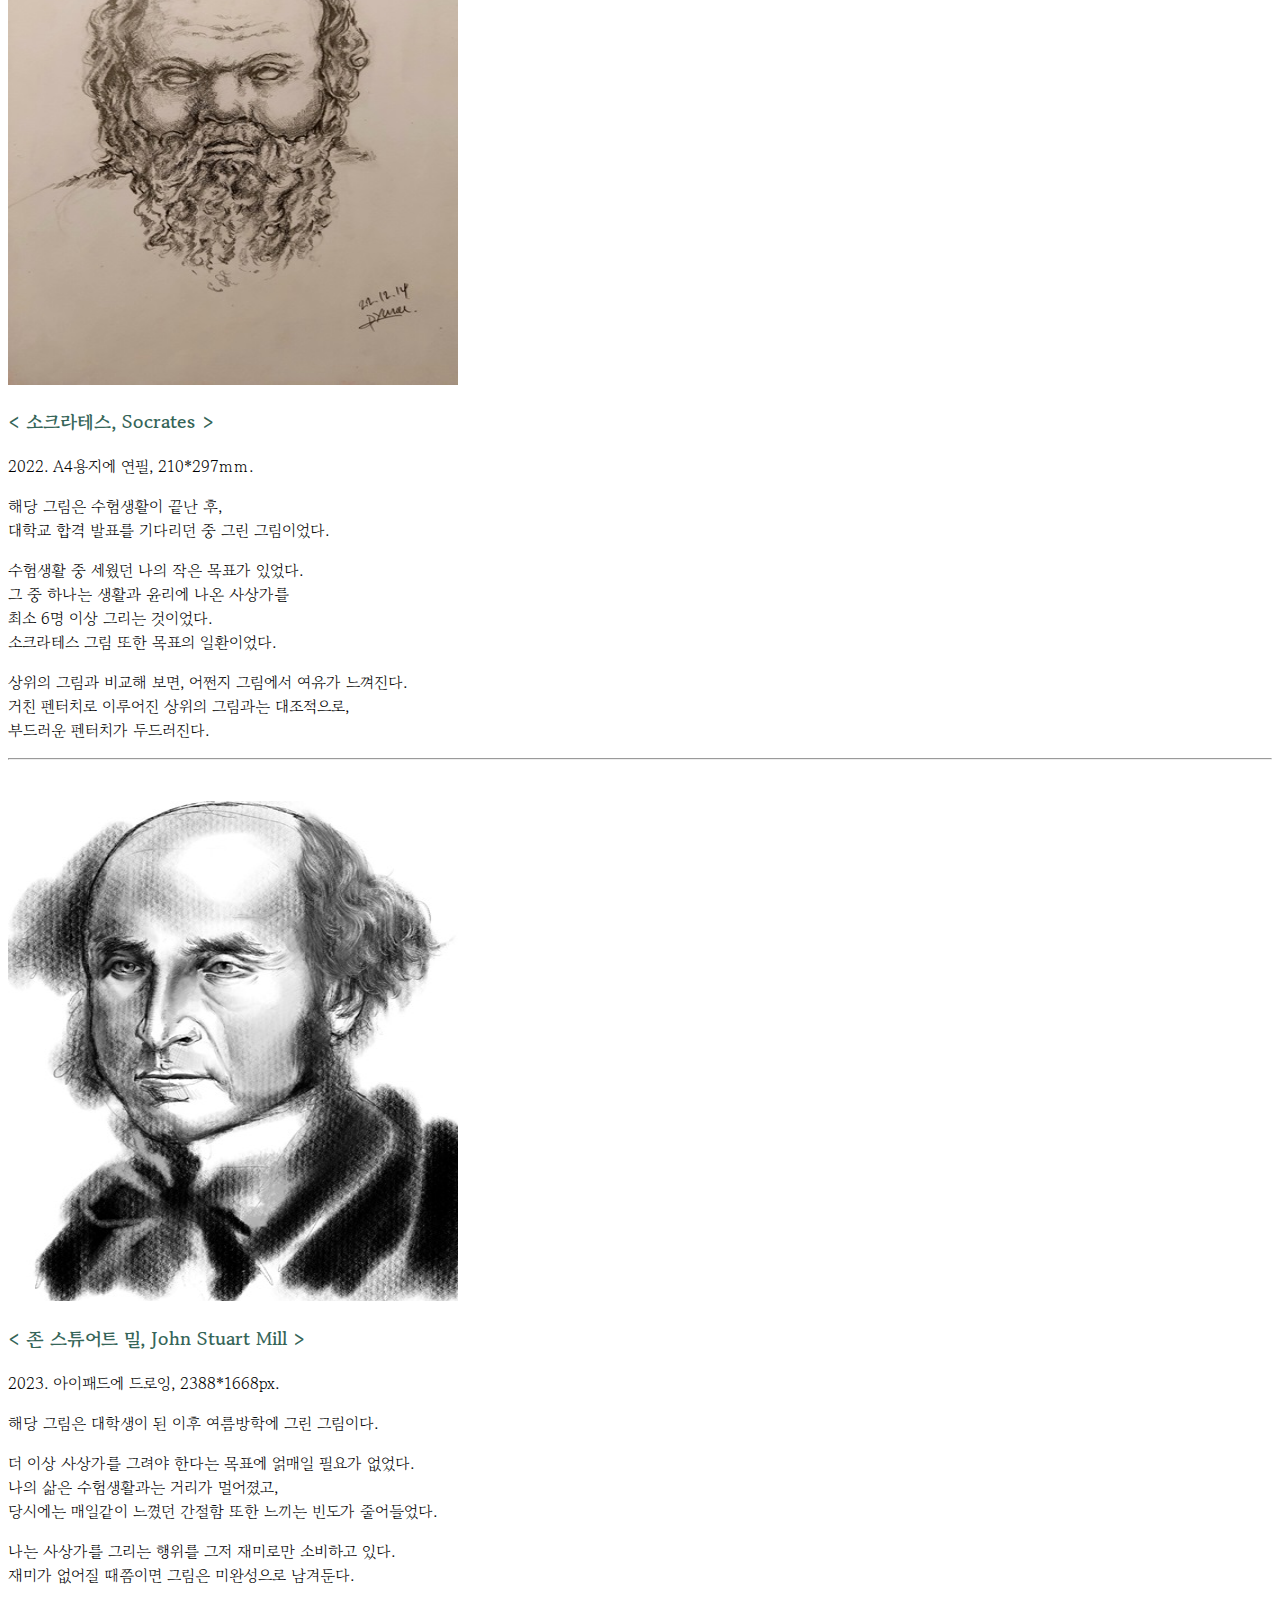
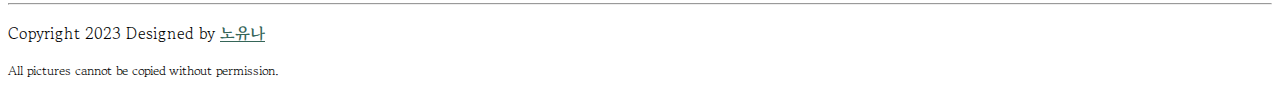
<file: ethartinfo.html>
<!doctype html>
<html lang="ko">
  <head>
    <meta charset="utf-8">
    <meta name="viewport" content="width=device-width, initial-scale=1">
    <title>Thinker Art Series</title>


    <link href="https://cdn.jsdelivr.net/npm/bootstrap@5.3.1/dist/css/bootstrap.min.css" rel="stylesheet" integrity="sha384-4bw+/aepP/YC94hEpVNVgiZdgIC5+VKNBQNGCHeKRQN+PtmoHDEXuppvnDJzQIu9" crossorigin="anonymous">
    <link rel="stylesheet" href="https://cdn.jsdelivr.net/npm/bootstrap-icons@1.9.1/font/bootstrap-icons.css">
    
    <!--구글 폰트-->
    <link rel="preconnect" href="https://fonts.googleapis.com">
    <link rel="preconnect" href="https://fonts.gstatic.com" crossorigin>
    <link href="https://fonts.googleapis.com/css2?family=Gowun+Batang&display=swap" rel="stylesheet">
    </head>

    <!--외부 스타일시트-->
    <link type="text/css" rel="stylesheet" href="artstyle.css">

  <body>

    <!--네비게이션 영역 시작-->
      
  <nav class="navbar navbar-expand-md bg-light border-bottom border-1 fixed-top">
    <div class="container">

        <a class="navbar-brand" href="index.html">
          <img src="weblogo.png" width="157.1" height="68.5">
            </a>

        <button class="navbar-toggler" type="button" data-bs-toggle="collapse" data-bs-target="#nav-menu"
            aria-controls="nav-menu" aria-expanded="false" aria-label="메뉴">
            <span class="navbar-toggler-icon"></span>
        </button>

        <div class="collapse navbar-collapse" id="nav-menu">
            <ul class="navbar-nav ms-auto my-2">
                <li class="nav-item"><a class="nav-link" href="diartinfo.html" style="font-size: 15pt;">Digital Art.</a></li>
                <li class="nav-item"><a class="nav-link" href="ethartinfo.html" style="font-size: 15pt; font-weight: bold; color: #356558;">Thinker Art.</a></li>
                <li class="nav-item"><a class="nav-link" href="croinfo.html" style="font-size: 15pt;">Croquis Art.</a></li>

            </ul>
        </div>
    </div>
  </nav>

<!--네비게이션 영역 끝-->

<pre>



</pre>

<!--작품 상세 정보 영역 시작-->

<div class="container">
  
  <div class="text-center py-5">
    <h2 class="fw-bold">Thinker Art Series</h2>
    <p class="lead text-muted">사상가 시리즈</p>
    <p>뜬금없이 웬 사상가인가 싶겠지만,
      <br/>나와 사상가는 그림과 관련한 재미 있는 연관성이 있다.</p>
    <p>사상가를 그린 시기만 다를 뿐, 사상가를 그렸다는 주제는 동일한데
    <br/>이상하게도 그림에서 간절함의 유무가 느껴진다.</p>
  </div>

        
  <div class="row justify-content-center align-items-center mb-5">
    <div class="col-md-5">
        <img src="rawls.jpg" alt="롤스" width="450" height="500" class="img-fluid">
    </div>
    <div class="col-md-7 col-lg-5 px-lg-5">
        <h3 id="infotitle" class="fw-bold mb-3">&lt; 존 롤스, John Rawls &gt;</h3>
        <p class="text-muted">2022. 메모지에 수능샤프, 51*77mm.</p>

        <p class="lh-lg">해당 그림을 그리게 된 배경은 다음과 같다.</p>
        <p class="lh-lg">고등학교 3학년 수능을 준비하기 위해,
          <br/>고등학교 교육과정 사회탐구 과목 중 하나인
          <br/>'생활과 윤리' 기출문제를 풀고 있었다.</p>
          
          <p class="lh-lg">유난히 집중이 되지 않는 구간이 있길래,
            <br/>10분 정도 그림이라도 그릴까 싶어
            <br/>당시 풀고 있는 문제에 나왔던 사상가인 롤스를 그리기 시작했다.</p>
          <p class="lh-lg">그러나 자제력을 잃고 자그마치 2시간 동안 작은 메모지 안에
          <br/>예술혼을 불태우고 말았다는 슬픈 비하인드 스토리가 있다.</p>

          <p class="lh-lg">수험생이었던 당시의 상황을 어떻게든 벗어나고 싶었던
            <br/>간절함이 느껴지는 그림이다.
          </p>

    </div>
  </div>

  <hr/>

  <pre>
  </pre>

  <div class="row justify-content-center align-items-center mb-5">
    <div class="col-md-5">
        <img src="socrates.jpg" alt="소크라테스" width="450" height="500" class="img-fluid">
    </div>
    <div class="col-md-7 col-lg-5 px-lg-5">
        <h3 id="infotitle" class="fw-bold mb-3">&lt; 소크라테스, Socrates &gt;</h3>
        <p class="text-muted">2022. A4용지에 연필, 210*297mm.</p>

        <p class="lh-lg">해당 그림은 수험생활이 끝난 후,
          <br/>대학교 합격 발표를 기다리던 중 그린 그림이었다.
          <p class="lh-lg">수험생활 중 세웠던 나의 작은 목표가 있었다.
            <br/>그 중 하나는 생활과 윤리에 나온 사상가를
            <br/>최소 6명 이상 그리는 것이었다.
          <br/>소크라테스 그림 또한 목표의 일환이었다.
          <p class="lh-lg">상위의 그림과 비교해 보면, 어쩐지 그림에서 여유가 느껴진다.
            <br/>거친 펜터치로 이루어진 상위의 그림과는 대조적으로,
            <br/>부드러운 펜터치가 두드러진다.
          </p>
        </p>
    </div>
  </div>

  <hr/>

  <pre>
  </pre>

  <div class="row justify-content-center align-items-center mb-5">
    <div class="col-md-5">
        <img src="mill.jpg" alt="밀" width="450" height="500" class="img-fluid">
    </div>
    <div class="col-md-7 col-lg-5 px-lg-5">
        <h3 id="infotitle" class="fw-bold mb-3">&lt; 존 스튜어트 밀, John Stuart Mill &gt;</h3>
        <p class="text-muted">2023. 아이패드에 드로잉, 2388*1668px.</p>

        <p class="lh-lg">해당 그림은 대학생이 된 이후 여름방학에 그린 그림이다.</p>
          <p class="lh-lg">더 이상 사상가를 그려야 한다는 목표에 얽매일 필요가 없었다.
          <br/>나의 삶은 수험생활과는 거리가 멀어졌고,
          <br/>당시에는 매일같이 느꼈던 간절함 또한 느끼는 빈도가 줄어들었다.</p> 
          <p class="lh-lg">나는 사상가를 그리는 행위를 그저 재미로만 소비하고 있다.
          <br/>재미가 없어질 때쯤이면 그림은 미완성으로 남겨둔다.
        </p>
    </div>
  </div>

  <hr/>

<!--작품 상세 정보 영역 끝-->

<!--풋터 영역 시작-->

<footer class="bg-light text-black">
  <div class="container text-center">
      <p class="py-4 mb-0">Copyright 2023 Designed by
        <a id="RYN" href="easteregg.html">노유나</a></p>
      <p class="text-muted" style="font-size: small; padding-bottom: 15px;">All pictures cannot be copied without permission.</p>
  </div>
</footer>

<!--풋터 영역 끝-->

</div>


    <script src="https://cdn.jsdelivr.net/npm/bootstrap@5.3.1/dist/js/bootstrap.bundle.min.js" integrity="sha384-HwwvtgBNo3bZJJLYd8oVXjrBZt8cqVSpeBNS5n7C8IVInixGAoxmnlMuBnhbgrkm" crossorigin="anonymous"></script>
  </body>
</html>
</file>
<file: style.css>
body{font-family: 'Gowun Batang', serif;}

body{position: relative;}

/* 네비게이션 영역 */
.nav-link:hover,
.nav-link.active {
    color: #356558 !important; font-weight: bold;
}

/*홈 화면 칼럼 나누기*/
#mainart{column-count: 2;
  column-gap: 40px;
  column-rule: 3px solid #356558;}

/*메인화면 작품 설명*/
#traininfo{margin-top: 370px;}

/*작가 정보*/
  #infotitle{color: #356558;}

/*이스터에그 이동 링크*/
  #RYN{font-weight: bold; color: #356558;}

/*연락처*/
  #email{color: #356558 ;}
  #ins{color:#356558;}
  #fcb{color: #356558;}

/*작품 소개 영역 중 이미지 hover*/

*{ padding: 0; margin: 0; }
li{ list-style: none; }

.gallery{
  margin: 0 auto;
  overflow: hidden;
}

.gallery li{
  float: left;
  width: 300px; height: 200px;
  margin-right: 20px;
}
.gallery li:last-child{ margin-right: 0; }

.gallery a{
  display: block;
  width: 100%; height: 100%;
  overflow: hidden;
}

.gallery img{ transition: 0.3s; }
.gallery a:hover img, .gallery a:focus img{
  transform: scale(1.2);
}
</file>
<file: crostyle.css>
body{font-family: 'Gowun Batang', serif;}

/* 네비게이션 영역 */
.nav-link:hover,
.nav-link.active {
    color: #356558 !important; font-weight: bold;
}

/*작품 제목 영역*/
h3{color: #356558;}

/*환영 문구*/
.welcome{color:rgb(78, 149, 152);}

/*이스터에그 이동 링크*/
#RYN{font-weight: bold; color: #356558;}

/*hover 영역*/

*{ padding: 0; margin: 0; }
li{ list-style: none; }

.gallery{
  overflow: hidden;
}

.gallery li{
  float: left;
  width: 300px; height: 200px;
  margin-right: 20px;
}
.gallery li:last-child{ margin-right: 0; }

.gallery a{
  display: block;
  width: 100%; height: 100%;

  overflow: hidden;

  position: relative;
}

.gallery figure{
  width: 100%; height: 100%;
}

.gallery figcaption{
  width: 450px; height: 562px;
  background-color: rgba(0,0,0,0.7);

  position: absolute;
  top: 0; left: 0;

  color: #fff; text-align: center;
  line-height: 600px;

  opacity: 0; 

  transition: 0.3s;
}

.gallery a:hover figcaption, .gallery a:focus figcaption{

  opacity: 1;
}
</file>
<file: artstyle.css>
body{font-family: 'Gowun Batang', serif;}

/* 네비게이션 영역 */
.nav-link:hover,
.nav-link.active {
    color: #356558 !important; font-weight: bold;
}

/*작품 제목 영역*/
h3{color: #356558;}

/*이스터에그 이동 링크*/
#RYN{font-weight: bold; color: #356558;}
</file>
